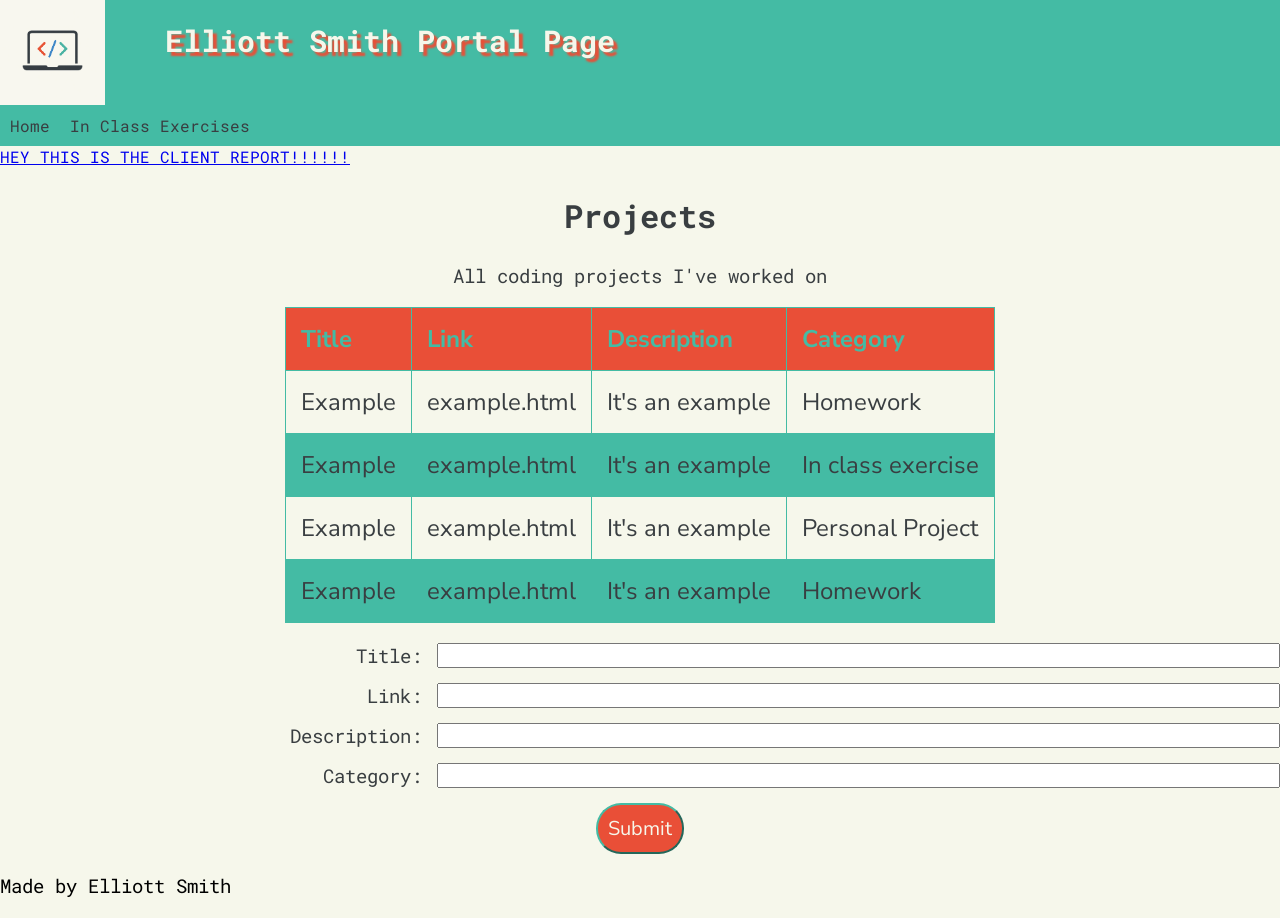
<file: index.html>
<!DOCTYPE html>
<html lang="en">
<head>
    <meta charset="UTF-8">
    <meta name="viewport" content="width=device-width, initial-scale=1.0">
    <link rel="stylesheet" href="style.css"/>
    <title>Portal Page</title>
</head>
<body>
    <header>
        <img src="images/portalpaglogo.png">
        <h1>Elliott Smith Portal Page</h1>
        <nav class="navbar">
            <a href="index.html">Home</a>
            <a href="ice.html" id="ice">In Class Exercises</a>
        </nav>
    </header>
    <main>

        <a href="client_report.html">HEY THIS IS THE CLIENT REPORT!!!!!!</a>


    <div>
        <h2>Projects</h2>
        <p>All coding projects I've worked on</p>
        <table>
            <tr>
                <th>Title</th>
                <th>Link</th>
                <th>Description</th>
                <th>Category</th>
            </tr>

            <tr>
                <td>Example</td>
                <td>example.html</td>
                <td>It's an example</td>
                <td>Homework</td>
            </tr>

            <tr>
                <td>Example</td>
                <td>example.html</td>
                <td>It's an example</td>
                <td>In class exercise</td>
            </tr>

            <tr>
                <td>Example</td>
                <td>example.html</td>
                <td>It's an example</td>
                <td>Personal Project</td>
            </tr>

            <tr>
                <td>Example</td>
                <td>example.html</td>
                <td>It's an example</td>
                <td>Homework</td>
            </tr>
        </table>

        <form id="iceform">
          <label for="title">Title:</label>
          <input type="text" id="title" name="title" required>
          
          <label for="link">Link:</label>
          <input type="text" id="link" name="link" required>
          
          <label for="description">Description:</label>
          <input type="text" id="description" name="description" required>

          <label for="category">Category:</label>
          <input type="text" id="category" name="category" required>
          
          <button>Submit</button>
        </form>
    </div>
    </main>


    <footer>
        <p>Made by Elliott Smith</p>
    </footer>
</body>
</html>
</file>
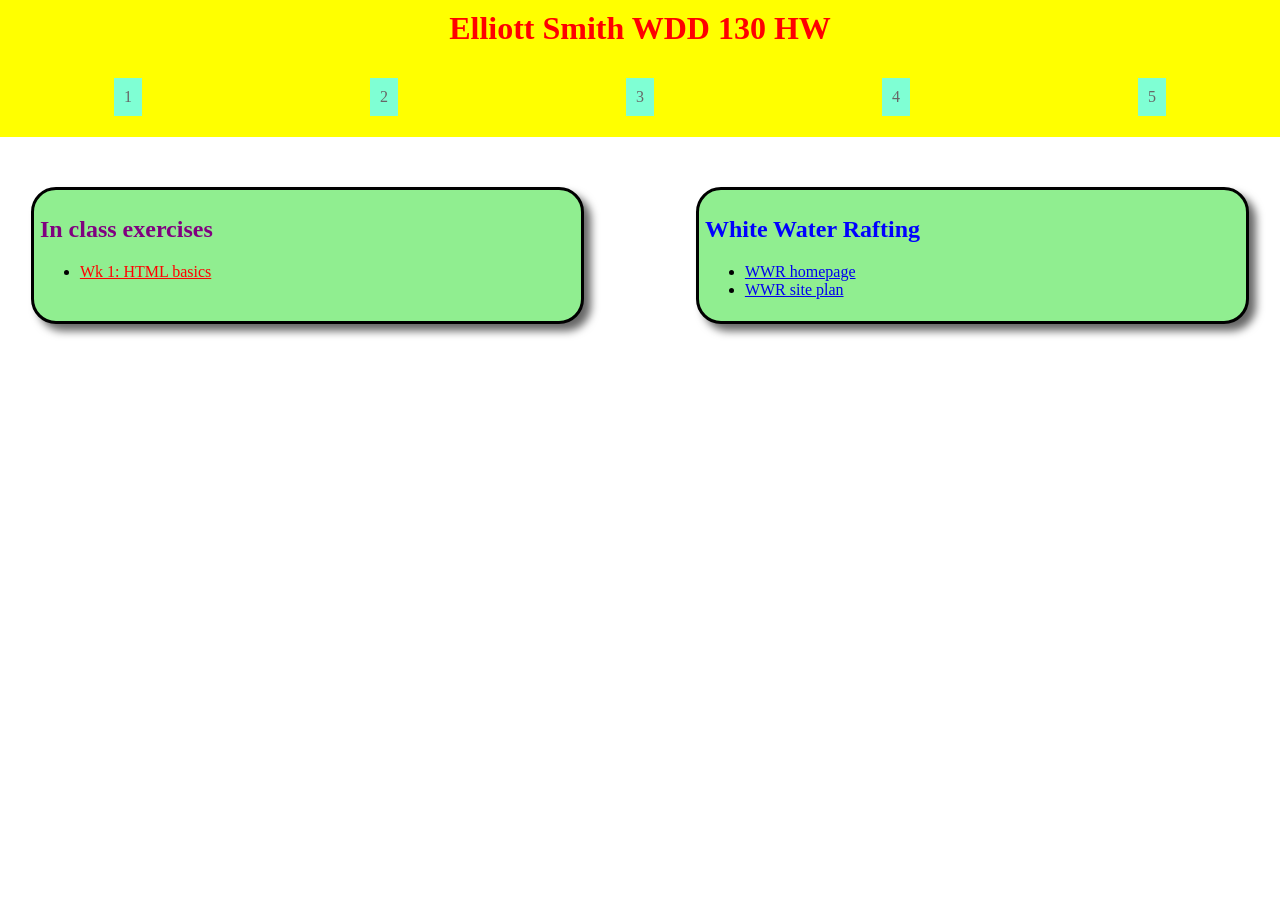
<file: extras/index.html>
<!DOCTYPE html>
<html lang="en">
<head>
    <meta charset="UTF-8">
    <meta name="viewport" content="width=device-width, initial-scale=1.0">
    <title>WDD 130 HW</title>
    <style>
        h1 {
            text-align: center;
            background-color: yellow;
            margin-top: 0;
            padding: 10px;
        }

        h2 {
            color: blue;
            /*margin:0px 0px 0px 100px;*/
        }

        #ice-heading {
            color: purple;
        }


        .red-text {
            color: red;
        }

        body{
            margin:0;
            display: grid;
            grid-template-columns: 1fr 1fr;
            grid-template-rows: 1fr 1fr;
            gap: 50px;
            
        }

        .card{
            background-color: lightgreen;
            margin: 0 5%; 
            padding: 1%;
            border-style: solid;
            border-radius: 25px;
            box-shadow: 7px 7px 8px #676767;
            justify-items: center;
        }

        header {
            grid-column-start: 1;
            grid-column-end: 3;
            background-color: yellow;
        }

        nav {
            display: flex;
            justify-content: space-around;
        }

        nav a {
            color: #676767;
            text-decoration: none;
            padding: 10px;
            background-color: aquamarine;
        }

        nav a:hover {
            color: white;
            background-color: blue;
        }

    </style>
</head>
<body>
    <header>
        <h1 class="red-text">Elliott Smith WDD 130 HW</h1>
        <nav>
            <a href="#">1</a>
            <a href="#">2</a>
            <a href="#">3</a>
            <a href="#">4</a>
            <a href="#">5</a>
        </nav>
    </header>
    <div class="card">
        <h2 id="ice-heading">In class exercises</h2>
        <ul>
            <li>
                <a class="red-text" href="ice/babies-1st-html.html">Wk 1: HTML basics</a>
            </li>
        </ul>
    </div>
    <div class="card">
        <h2>White Water Rafting</h2>
        <ul>
            <li>
                <a href="wrr/index.html">WWR homepage</a>
            </li>
            <li>
                <a href="wrr/rafting-site-plan.html">WWR site plan</a>
            </li>
        </ul>
    </div>
</body>
</html>
</file>
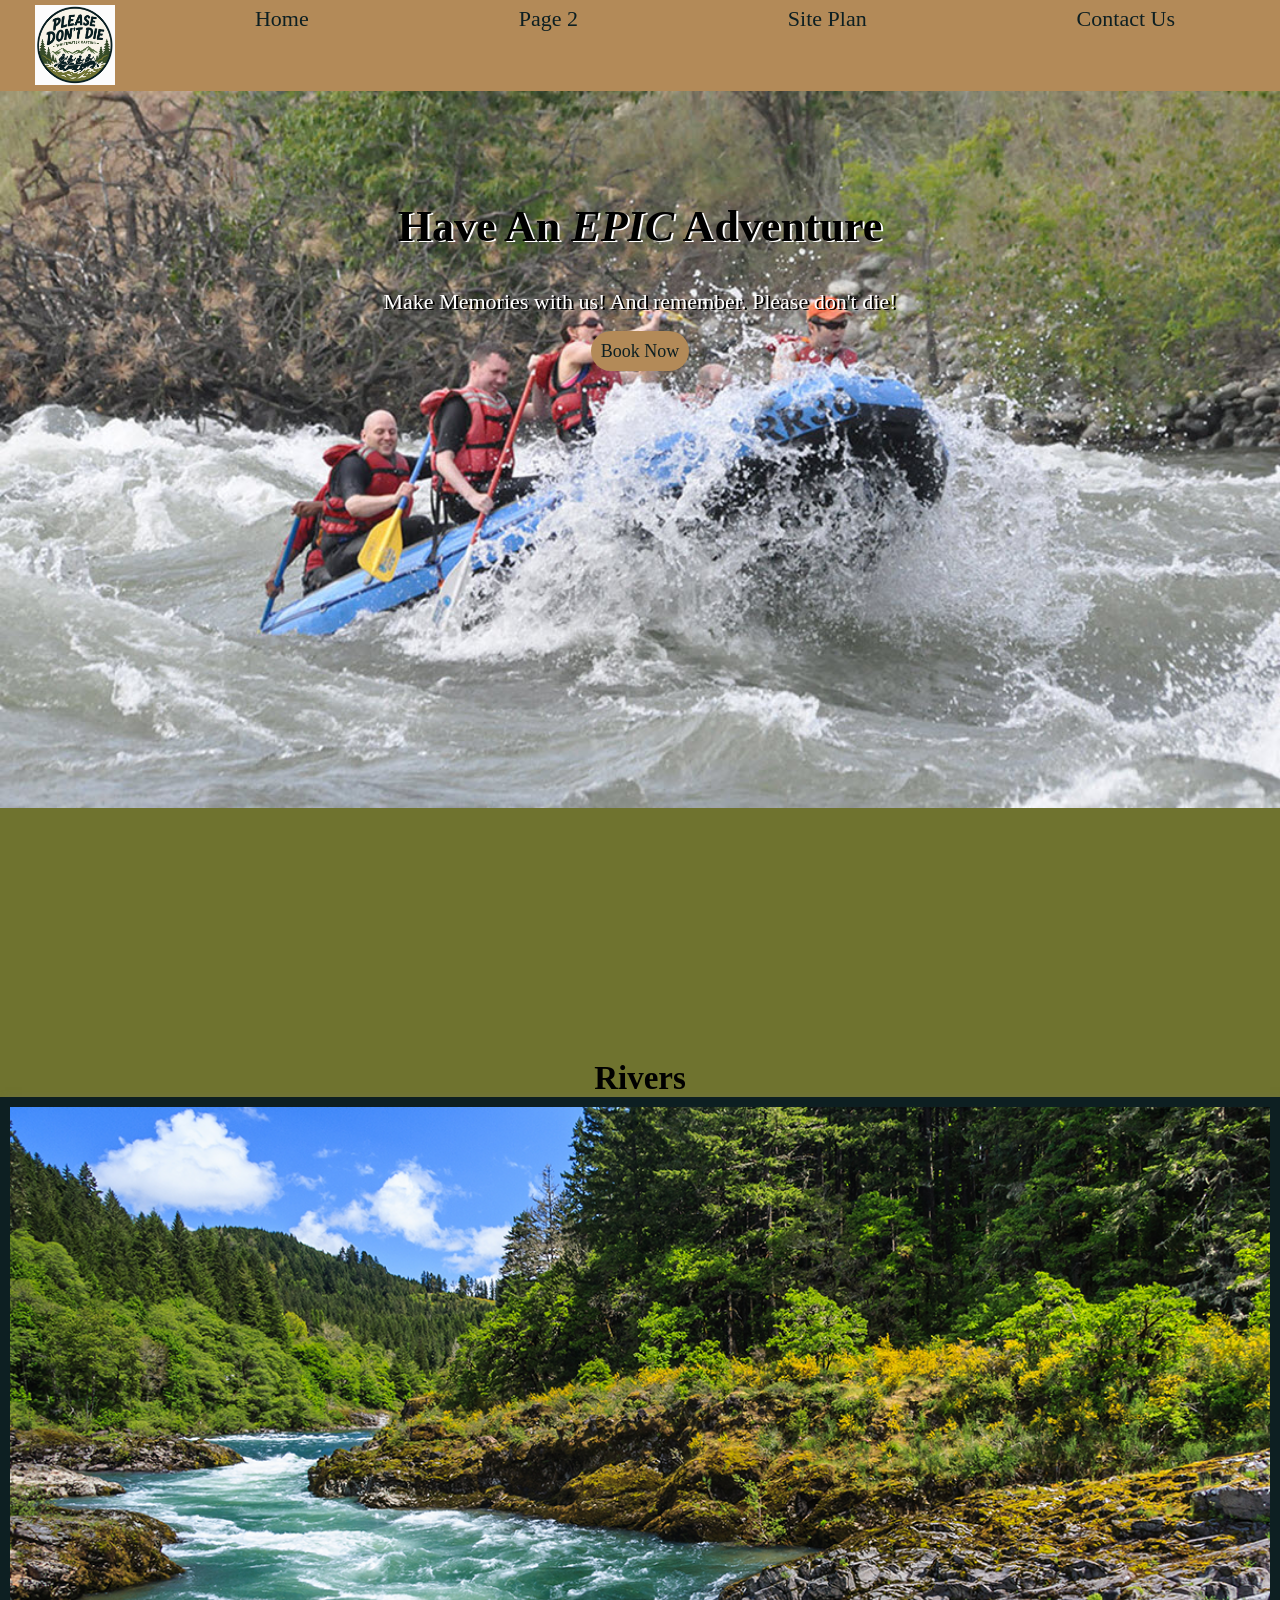
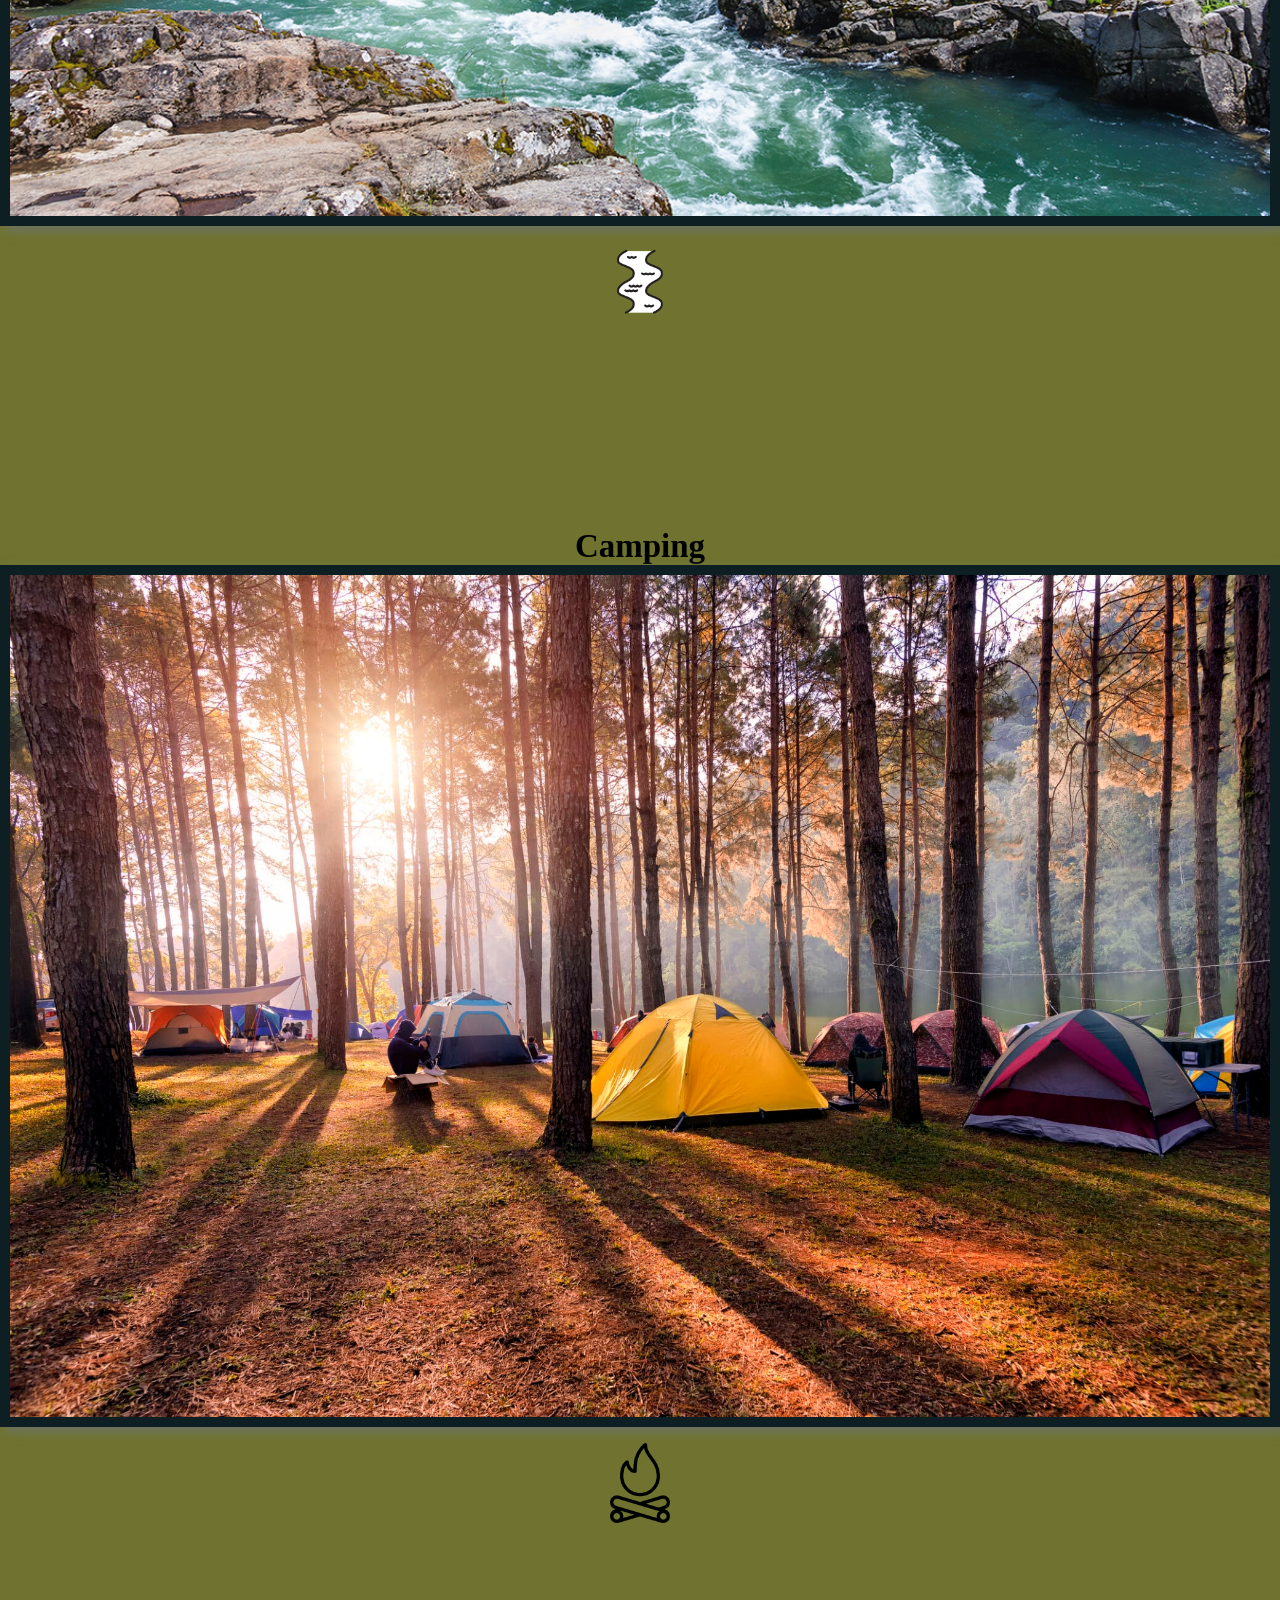
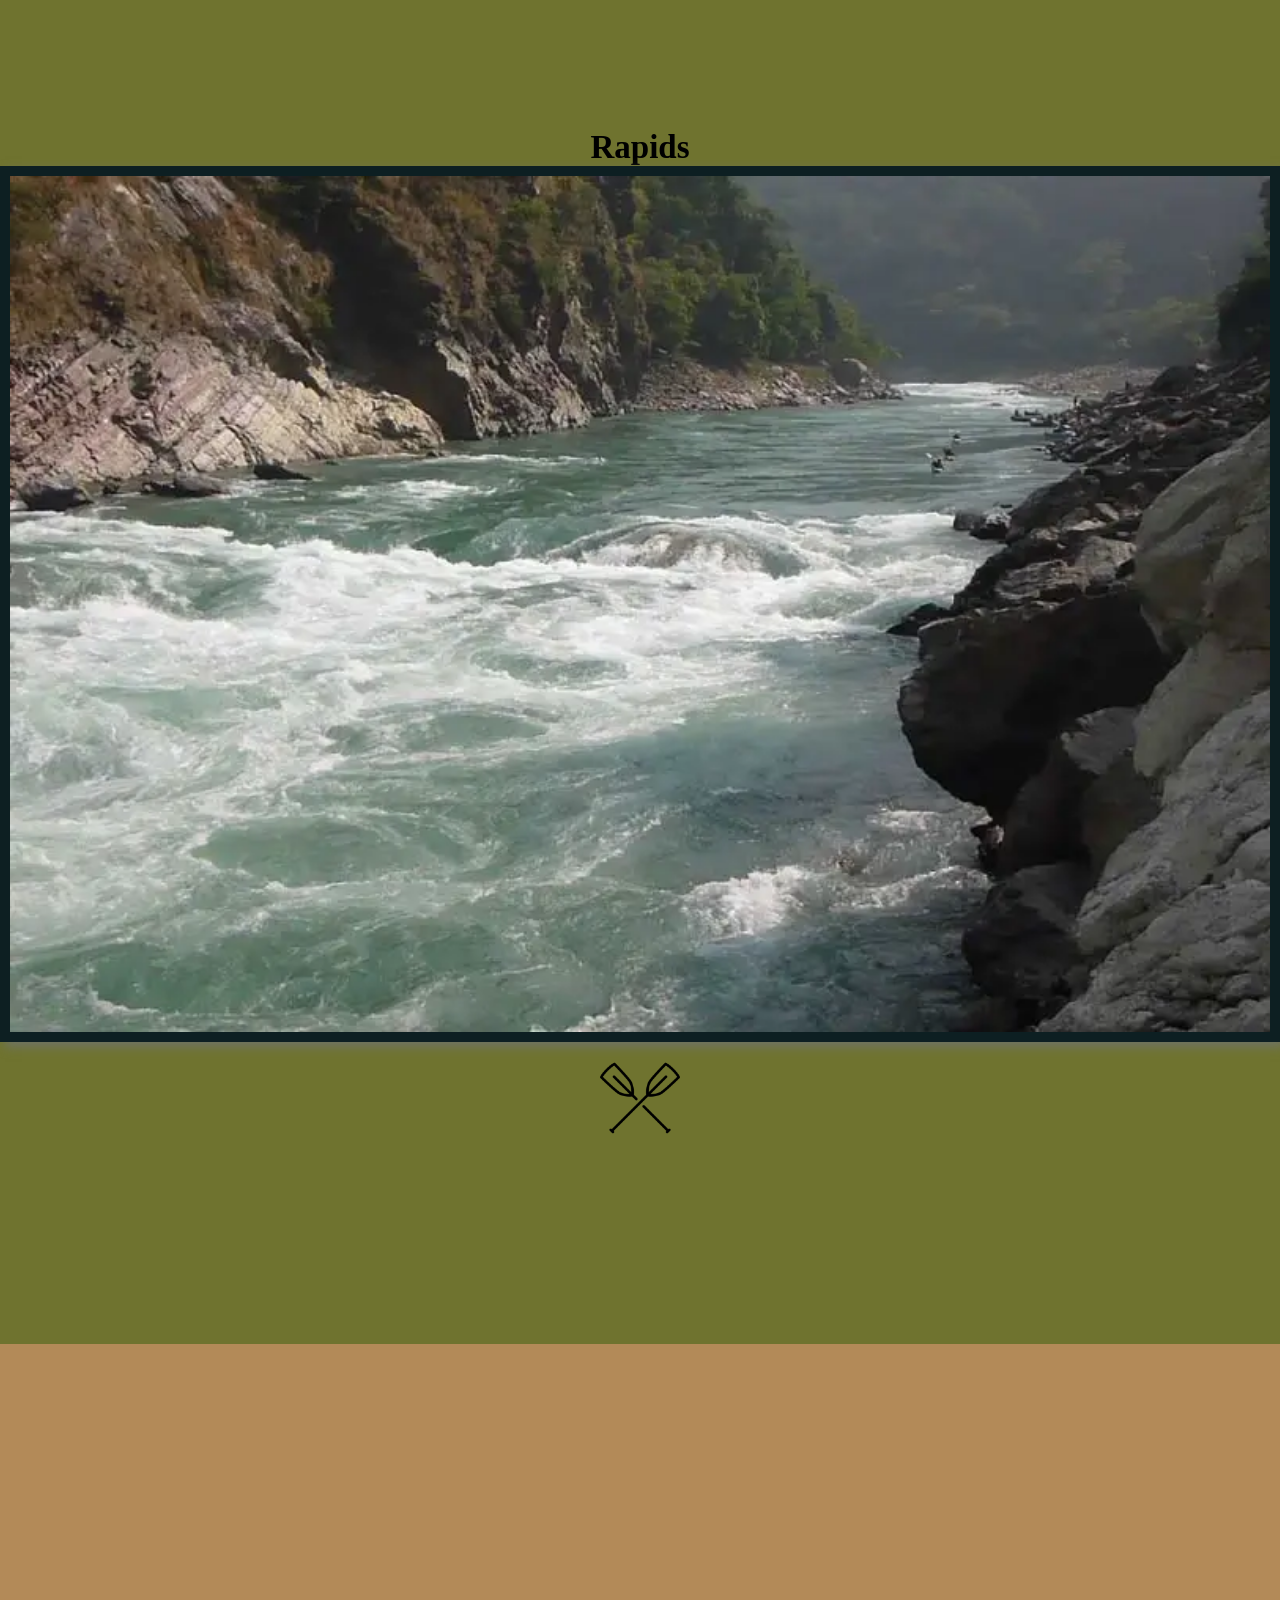
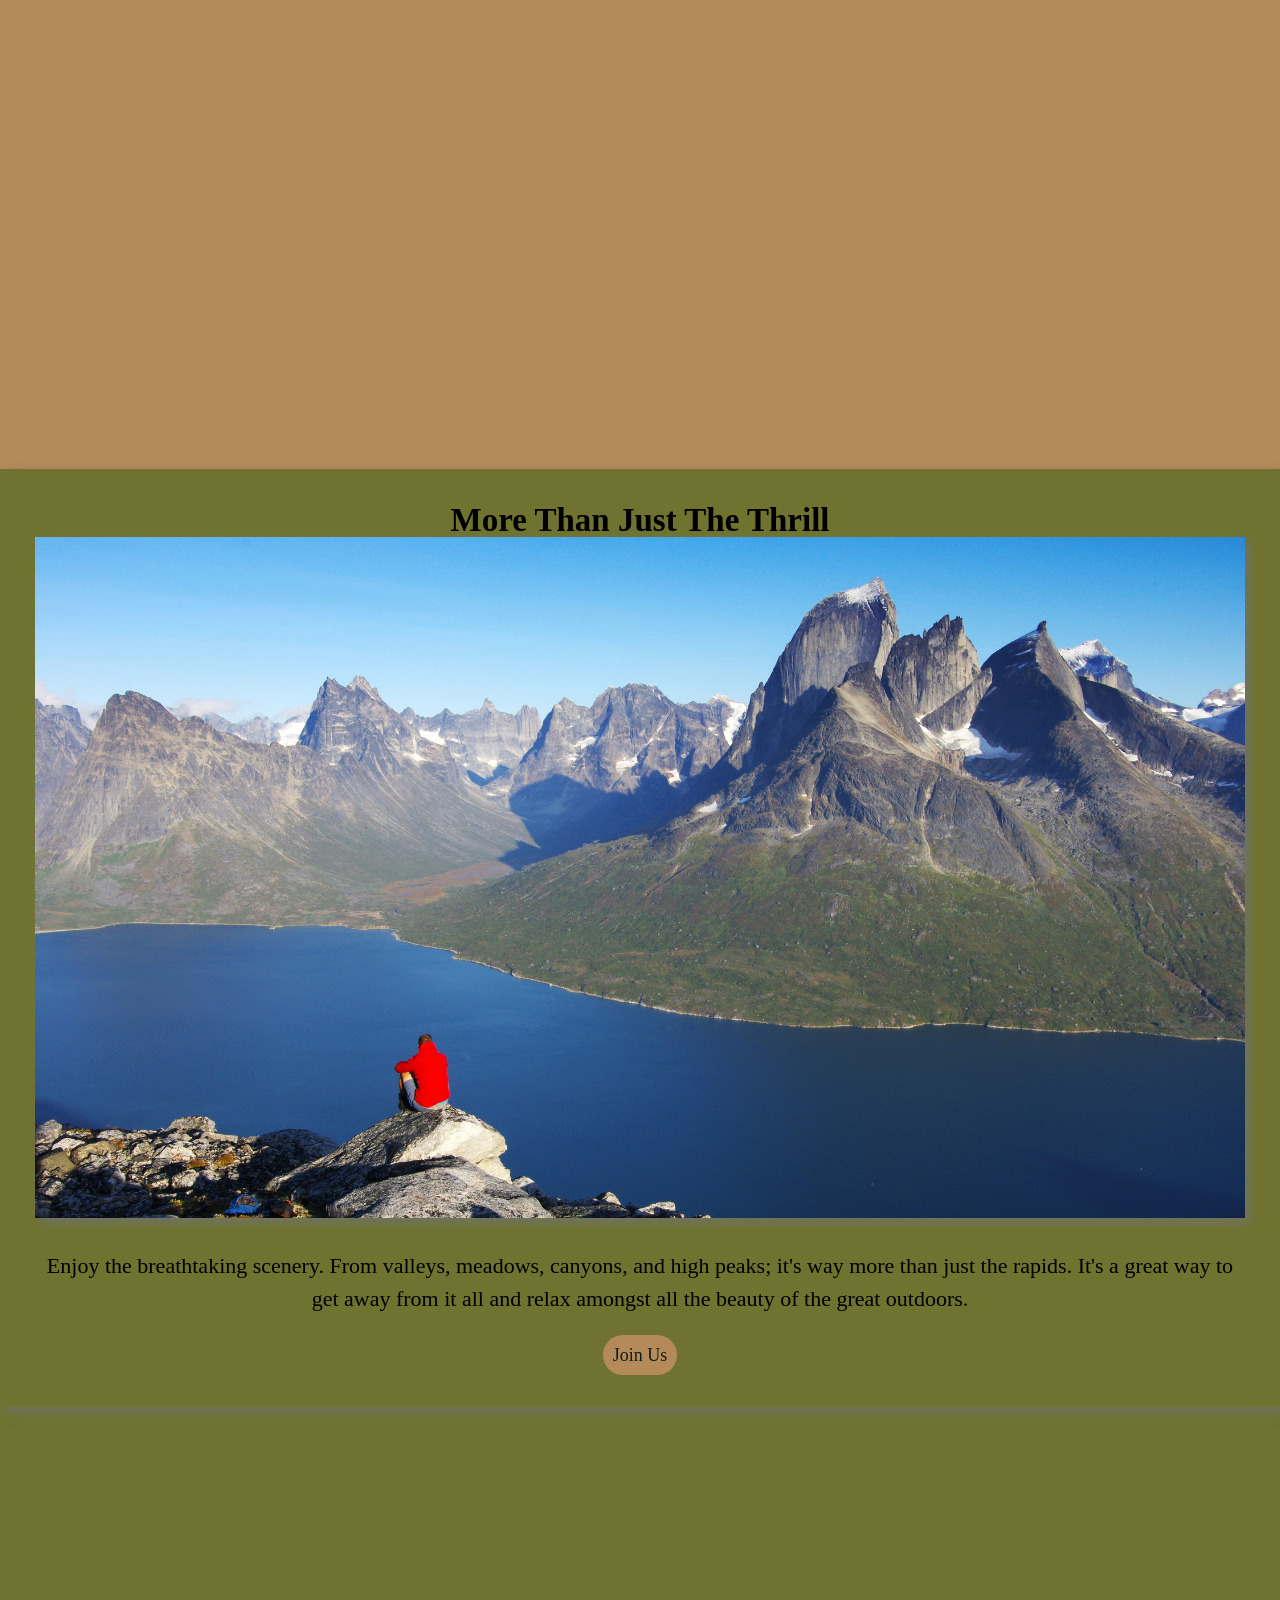
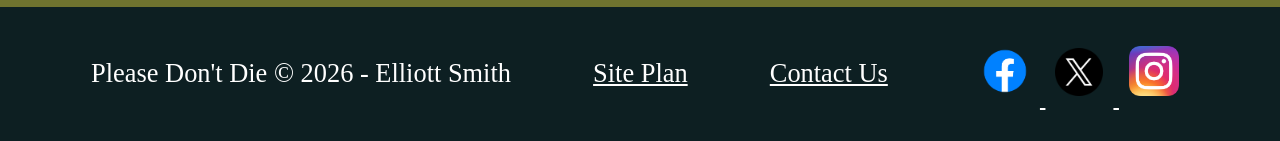
<file: wrr/index.html>
<!DOCTYPE html>
<html lang="en">
<head>
    <meta charset="UTF-8">
    <meta name="viewport" content="width=device-width, initial-scale=1.0">
    <title>PDD Rafting | Home</title>
    <link rel="stylesheet" href="styles/style.css">
</head>
<body>
    <div id="content">
        <header>
            <a id="logo_link" href="index.html">
                <img class="logo" src="images/logo.png" alt="Don't Die logo" width="80" height="80">
            </a>
            <nav class="navbar">
                <a href="index.html">Home</a>
                <a href="#">Page 2</a>
                <a href="rafting-site-plan.html">Site Plan</a>
                <a href="contactus.html">Contact Us</a>
            </nav>
        </header>
        <div id="hero">
            <div id="hero-box">
                <img id="hero-img" src="images/hero.png" alt="People enjoying white water rafting">
            </div>
            <section id="hero-msg">
                <h1 class="home-title">Have An <em>EPIC</em> Adventure</h1>
                <p>Make Memories with us! And remember. Please don't die! </p>
                <div class='button-box'>
                    <a id="book" href="contactus.html">Book Now</a>
                </div>
            </section>
        </div>
        <br>
        <br>
        <main class="home-grid">
            <section class="rivers-card">
                <h2>Rivers</h2>
                <img class="card-img" src="images/rivers.jpg" alt="river in forest">
                <img class="icon" src="images/river_icon.png" alt="river icon">
            </section>
            <section class="camping-card">
                <h2>Camping</h2>
                <img class="card-img" src="images/camping.jpg" alt="tent in mountains">
                <img class="icon" src="images/fire_icon.png" alt="fire icon">
            </section>
            <section class="rapids-card">
                <h2>Rapids</h2>
                <img class="card-img" src="images/rapids.jpg" alt="rafting boat">
                <img class="icon" src="images/oars.png" alt="oars icon">
            </section>
            <div id="background"></div>
            <section class="msg">
                <h2>More Than Just The Thrill</h2>
                <img class="mountains" src="images/mountains.jpg" alt="Mountains looking over a lake">
                <p>Enjoy the breathtaking scenery. From valleys, meadows, canyons, and high peaks; it's way more than just the rapids. It's a great way to get away from it all and relax amongst all the beauty of the great outdoors. </p>
                <a id="join" href="rivers.html">Join Us</a>
            </section>
        </main>
        <footer>
            <p>Please Don't Die &copy; 2026 - Elliott Smith</p>
            <p><a href="site-plan-rafting.html">Site Plan</a></p>
            <p><a href="contactus.html">Contact Us</a></p>
            <div class="social">
                <a href="https://facebook.com" target="_blank">
                    <img src="images/facebook.png" alt="fb icon"  width="70" height="70">
                </a>
                <a href="https://twitter.com" target="_blank" >
                    <img src="images/twitter.png" alt="twitter icon" width="48" height="48" style="margin: 10px">
                </a>
                <a href="https://instagram.com" target="_blank">
                    <img src="images/instagram.png" alt="instagram icon" width="50" height="50" style="margin: 10px">
                </a>
            </div>
        </footer>
    </div>
</body>
</html>
</file>
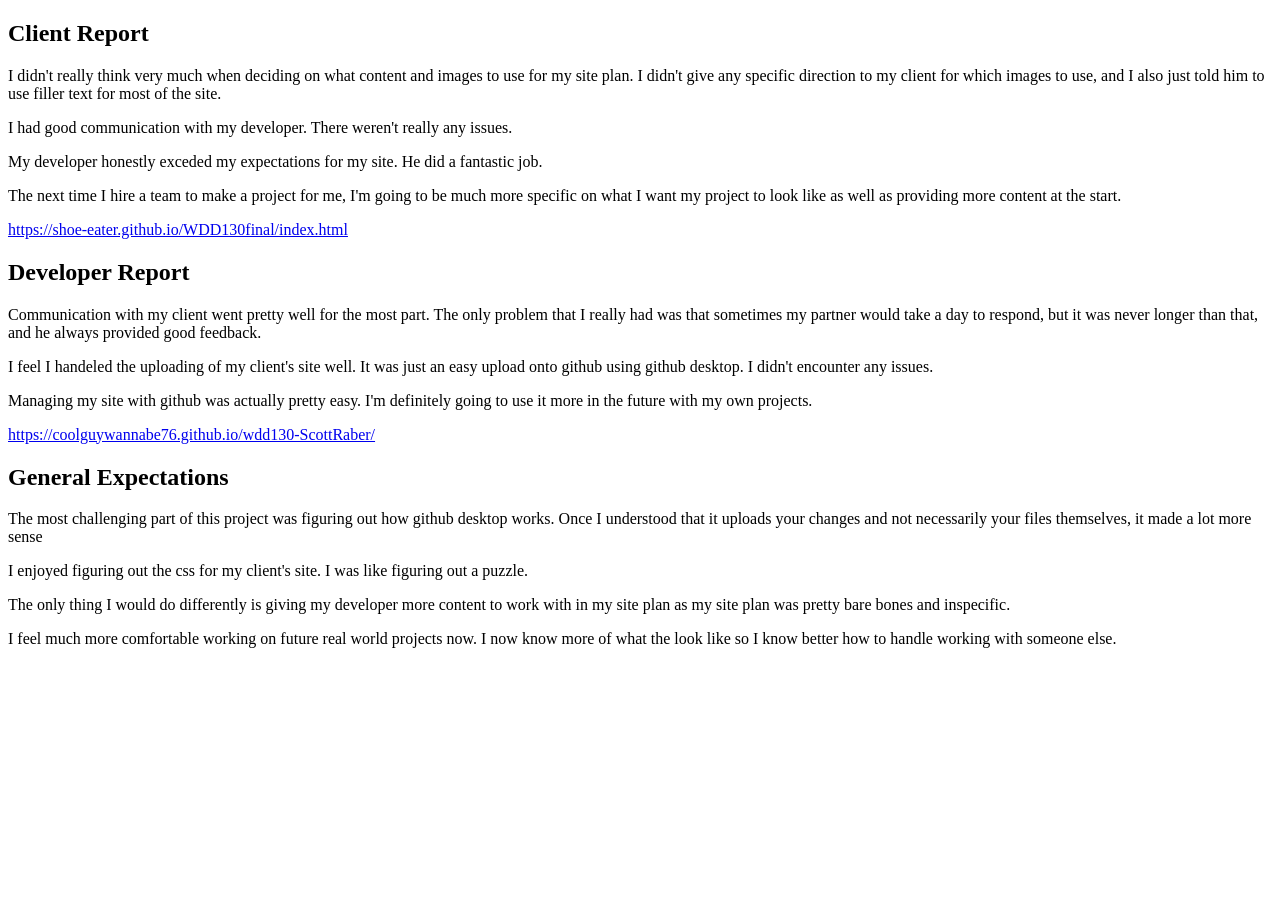
<file: client_report.html>
<!DOCTYPE html>
<html lang="en">
<head>
    <meta charset="UTF-8">
    <meta name="viewport" content="width=device-width, initial-scale=1.0">
    <title>Client Report - Elliott Smith</title>
</head>
<body>
    <h2>Client Report</h2>
    <p>I didn't really think very much when deciding on what content and
        images to use for my site plan. I didn't give any specific
        direction to my client for which images to use, and I also 
        just told him to use filler text for most of the site.</p>
    
    <p>I had good communication with my developer. There weren't really any
        issues.</p>

    <p>My developer honestly exceded my expectations for my site. 
        He did a fantastic job.</p>

    <p>The next time I hire a team to make a project for me, I'm going to be
        much more specific on what I want my project to look like as well as 
        providing more content at the start.</p>

    <a href="https://shoe-eater.github.io/WDD130final/index.html">
        https://shoe-eater.github.io/WDD130final/index.html</a>


    <h2>Developer Report</h2>
    <p>Communication with my client went pretty well for the most part.
        The only problem that I really had was that sometimes my partner
         would take a day to respond, but it was never longer than that, 
         and he always provided good feedback.</p>

    <p>I feel I handeled the uploading of my client's site well. 
        It was just an easy upload onto github using github desktop. 
        I didn't encounter any issues.</p>

    <p>Managing my site with github was actually pretty easy. I'm definitely
        going to use it more in the future with my own projects.</p>

    <a href="https://coolguywannabe76.github.io/wdd130-ScottRaber/">
        https://coolguywannabe76.github.io/wdd130-ScottRaber/
    </a>

    <h2>General Expectations</h2>
    <p>The most challenging part of this project was figuring out how
        github desktop works. Once I understood that it uploads your changes
         and not necessarily your files themselves, it made a lot more sense
    </p>

    <p>I enjoyed figuring out the css for my client's site. I was like figuring out 
        a puzzle.</p>

    <p>The only thing I would do differently is giving my developer more content
         to work with in my site plan as my site plan was pretty bare bones
          and inspecific.</p>

    <p>I feel much more comfortable working on future real world projects now.
        I now know more of what the look like so I know better how to handle working
         with someone else.</p>

</body>
</html>
</file>
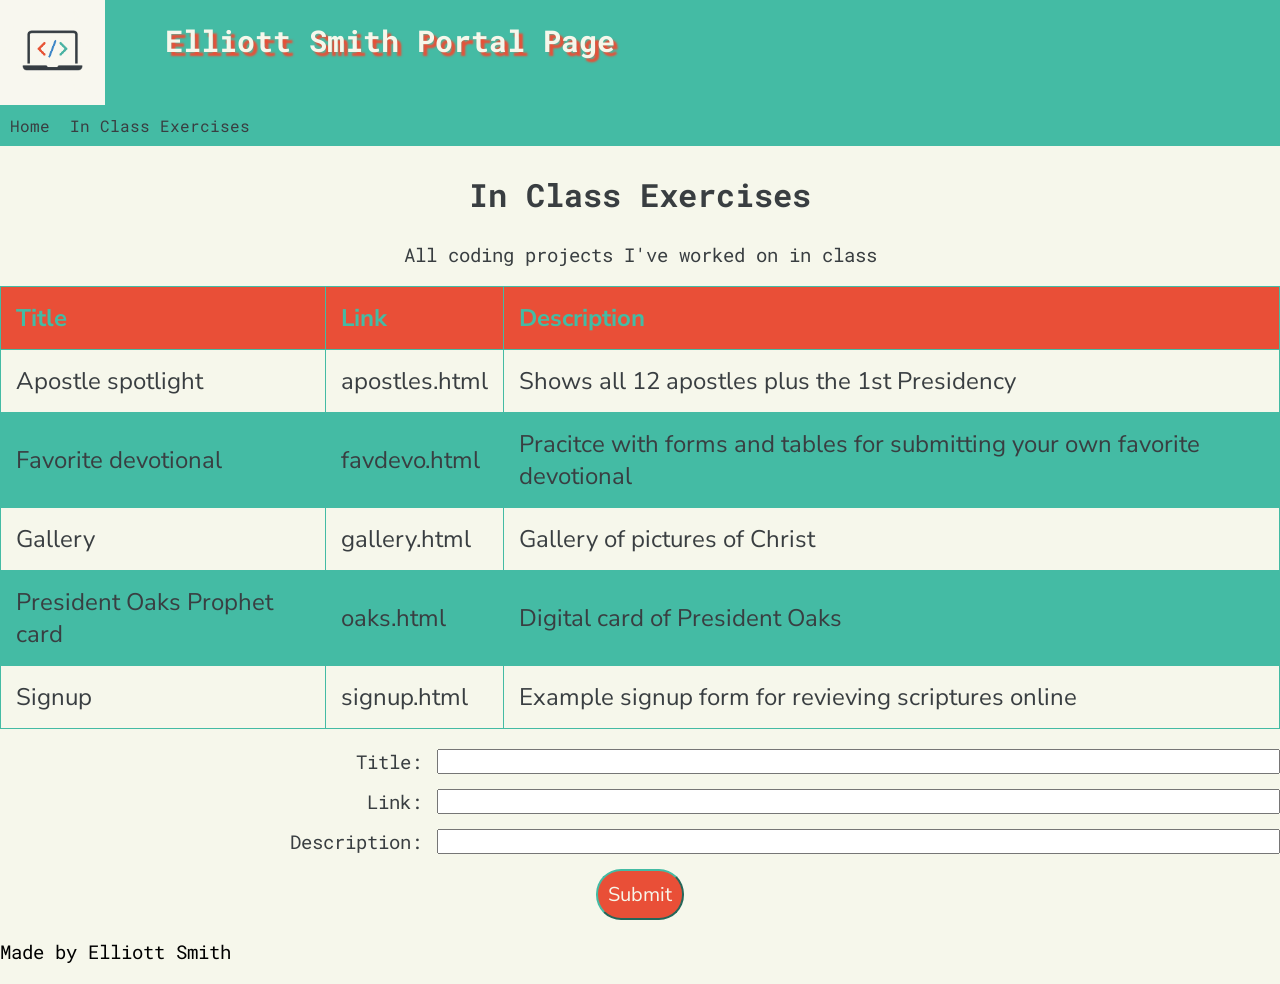
<file: ice.html>
<!DOCTYPE html>
<html lang="en">
<head>
    <meta charset="UTF-8">
    <meta name="viewport" content="width=device-width, initial-scale=1.0">
    <link rel="stylesheet" href="style.css"/>
    <title>Portal Page</title>
</head>
<body>
    <header>
        <img src="images/portalpaglogo.png">
        <h1>Elliott Smith Portal Page</h1>
        <nav class="navbar">
            <a href="index.html">Home</a>
            <a href="ice.html" id="ice">In Class Exercises</a>
        </nav>
    </header>
    <main>
    <div>
        <h2>In Class Exercises</h2>
        <p>All coding projects I've worked on in class</p>
        <table>
            <tr>
                <th>Title</th>
                <th>Link</th>
                <th>Description</th>
            </tr>

            <tr>
                <td>Apostle spotlight</td>
                <td><a href="../ice/apostle_spotlight/apostles.html" target="_blank">apostles.html</a></td>
                <td>Shows all 12 apostles plus the 1st Presidency</td>
            </tr>

            <tr>
                <td>Favorite devotional</td>
                <td><a href="..\ice\favorite_devo\favdevo.html" target="_blank">favdevo.html</a></td>
                <td>Pracitce with forms and tables for submitting your own favorite devotional</td>
            </tr>

            <tr>
                <td>Gallery</td>
                <td><a href="../ice/gallery/gallery.html" target="_blank">gallery.html</a></td>
                <td>Gallery of pictures of Christ</td>
            </tr>

            <tr>
                <td>President Oaks Prophet card</td>
                <td><a href="../ice/prophet_cards/oaks.html" target="_blank">oaks.html</a></td>
                <td>Digital card of President Oaks</td>
            </tr>

            <tr>
                <td>Signup</td>
                <td><a href="../ice\signup\signup.html" target="_blank">signup.html</a></td>
                <td>Example signup form for revieving scriptures online</td>
            </tr>


        </table>

        <form id="iceform">
          <label for="title">Title:</label>
          <input type="text" id="title" name="title" required>
          
          <label for="link">Link:</label>
          <input type="text" id="link" name="link" required>
          
          <label for="description">Description:</label>
          <input type="text" id="description" name="description" required>
          
          <button>Submit</button>
        </form>
    </div>
    </main>


    <footer>
        <p>Made by Elliott Smith</p>
    </footer>
</body>
</html>
</file>
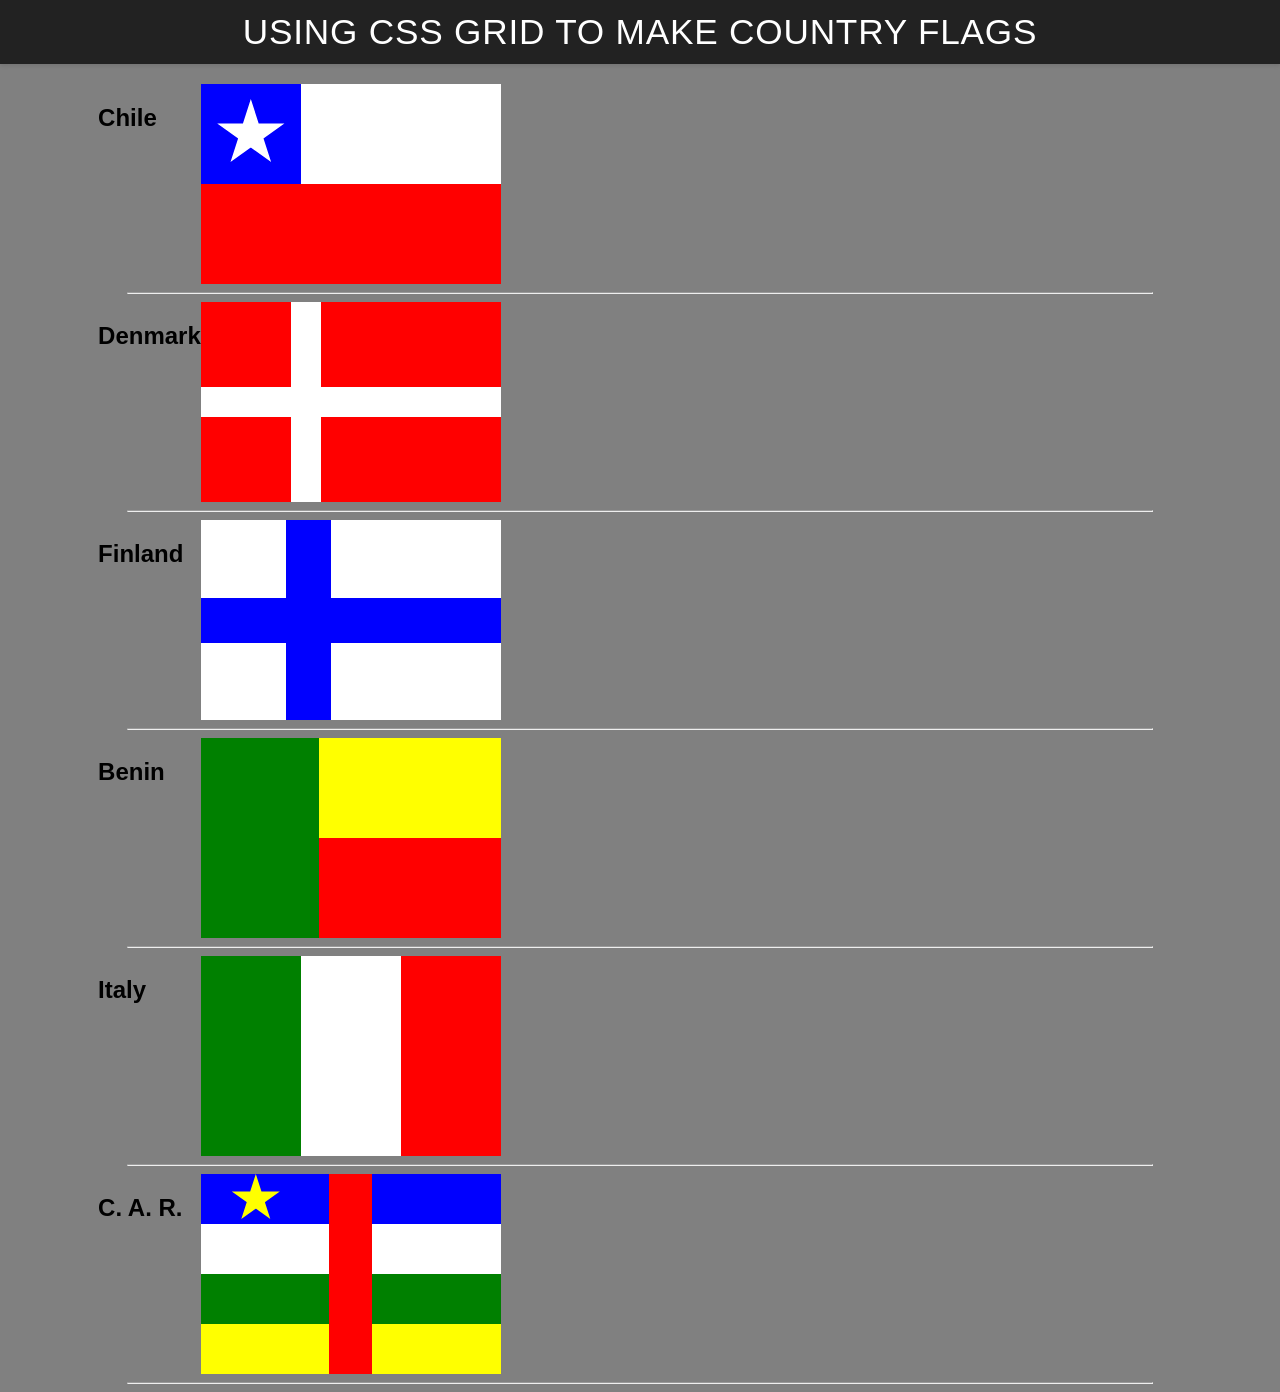
<file: grid_flags/flags.html>
<!DOCTYPE html>
<html lang="en">

<head>
    <meta charset="UTF-8">
    <meta name="viewport" content="width=device-width, initial-scale=1.0">
    <title>Flag</title>
    <style>
        body {
            margin: 0;
            font-family: 'Helvetica Neue', sans-serif;
            background-color: gray;
        }

        header {
            background-color: #222;
            color: #fff;
            padding: 0.75rem 1.5rem;
            display: flex;
            align-items: center;
            justify-content: center;
            font-size: 1.1rem;
            letter-spacing: 0.05rem;
            text-transform: uppercase;
            box-shadow: 0 2px 4px rgba(0, 0, 0, 0.1);
        }

        header h1 {
            margin: 0;
            font-weight: 400;
        }
        main {
            display: grid;
            grid-template-columns: .1fr .1fr 1fr .1fr;
            margin-top: 20px;
        }
        hr {
            width: 80%;
            grid-column: 1 / 5;
        }
        h2 {
            grid-column: 2/3;
        }

        #blue {
            background: blue;
            grid-column: 1 / 2;
            display: grid;
            align-items: center;
            justify-items: center;
        }

        #white {
            background: white;
            grid-column: 2 / 4;
        }

        #red {
            background: red;
            grid-column: 1 / 4;
        }

        #chile {
            display: grid;
            grid-template-columns: 1fr 1fr 1fr;
            grid-template-rows: 1fr 1fr;
            height: 200px;
            width: 300px;
        }

        .star {
            width: 70px;
            aspect-ratio: 1;
            background: white;
            clip-path: polygon(50% 0, 79% 90%, 2% 35%, 98% 35%, 21% 90%);
        }

        #denmark {
            display: grid;
            grid-template-columns: 1fr 2fr;
            grid-template-rows: 1fr 1fr;
            gap: 30px;
            height: 200px;
            width: 300px;
            background-color: #fff;

        }

        #dred1 {
            grid-column: 1 / 2;
            background-color: red;
        }

        #dred2 {
            grid-column: 2;
            background-color: red;
        }

        #dred3 {
            grid-row: 2;
            grid-column: 1 / 2;
            background-color: red;
        }

        #dred4 {
            grid-row: 2;
            grid-column: 2;
            background-color: red;
        }


        #finland {
            display: grid;
            grid-template-columns: 1fr 2fr;
            grid-template-rows: 1fr 1fr;
            gap: 45px;
            height: 200px;
            width: 300px;
            background-color: blue;

        }

        #fwhite1 {
            grid-column: 1 / 2;
            background-color: white;
        }

        #fwhite2 {
            grid-column: 2;
            background-color: white;
        }

        #fwhite3 {
            grid-row: 2;
            grid-column: 1 / 2;
            background-color: white;
        }

        #fwhite4 {
            grid-row: 2;
            grid-column: 2;
            background-color: white;
        }


        #benin {
            display: grid;
            grid-template-columns: 1.3fr 2fr;
            grid-template-rows: 1fr 1fr;
            height: 200px;
            width: 300px;

        }

        #bgreen {
            grid-column: 1 / 2;
            grid-row: 1 / 3;
            background-color: green;
        }

        #byellow {
            grid-column: 2;
            background-color: yellow;
        }

        #bred {
            grid-row: 2;
            grid-column: 2;
            background-color: red;
        }


        #italy {
            display: grid;
            grid-template-columns: 1fr 1fr 1fr;
            height: 200px;
            width: 300px;

        }

        #igreen {
            grid-column: 1;
            background-color: green;
        }

        #iwhite {
            grid-column: 2;
            background-color: white;
        }

        #ired {
            grid-column: 3;
            background-color: red;
        }


        #car {
            display: grid;
            grid-template-columns: 1fr 1fr 1fr 1fr 1fr 1fr 1fr;
            grid-template-rows: 1fr 1fr 1fr 1fr;
            height: 200px;
            width: 300px;

        }

        #cb {
            grid-column: 1/8;
            grid-row: 1;
            background-color: blue;
        }

        #cw {
            grid-column: 1/8;
            grid-row: 2;
            background-color: white;
        }

        #cg {
            grid-column: 1/8;
            grid-row: 3;
            background-color: green;
        }

        #cy {
            grid-column: 1/8;
            grid-row: 4;
            background-color: yellow;
        }

        #cr {
            grid-column: 1/8;
            grid-column: 4;
            grid-row: 1/5;
            background-color: red;
        }

        #cstar {
            background-color: yellow;
            grid-row: 1;
            width: 50px;
            margin-left: 30px;
        }


    </style>
</head>

<body>
    <header>
        <h1>Using CSS Grid to make Country Flags</h1>
    </header>
    <main>
        <h2>Chile</h2>
        <div id="chile">
            <div id="blue">
                <div class="star"></div>
            </div>
            <div id="white"></div>
            <div id="red"></div>
        </div>
        <hr>

        <h2>Denmark</h2>
        <div id="denmark">
            <div id="dred1"></div>
            <div id="dred2"></div>
            <div id="dred3"></div>
            <div id="dred4"></div>
        </div>
        <hr>

        <h2>Finland</h2>
        <div id="finland">
            <div id="fwhite1"></div>
            <div id="fwhite2"></div>
            <div id="fwhite3"></div>
            <div id="fwhite4"></div>
        </div>
        <hr>

        <h2>Benin</h2>
        <div id="benin">
            <div id="bgreen"></div>
            <div id="byellow"></div>
            <div id="bred"></div>
        </div>
        <hr>

        <h2>Italy</h2>
        <div id="italy">
            <div id="igreen"></div>
            <div id="iwhite"></div>
            <div id="ired"></div>
        </div>
        <hr>

        <h2>C. A. R.</h2>
        <div id="car">
            <div id="cb">
                <div id="cstar" class="star"></div>
            </div>
            <div id="cw"></div>
            <div id="cg"></div>
            <div id="cy"></div>
            <div id="cr"></div>
        </div>
        <hr>
    </main>
</body>

</html>
</file>
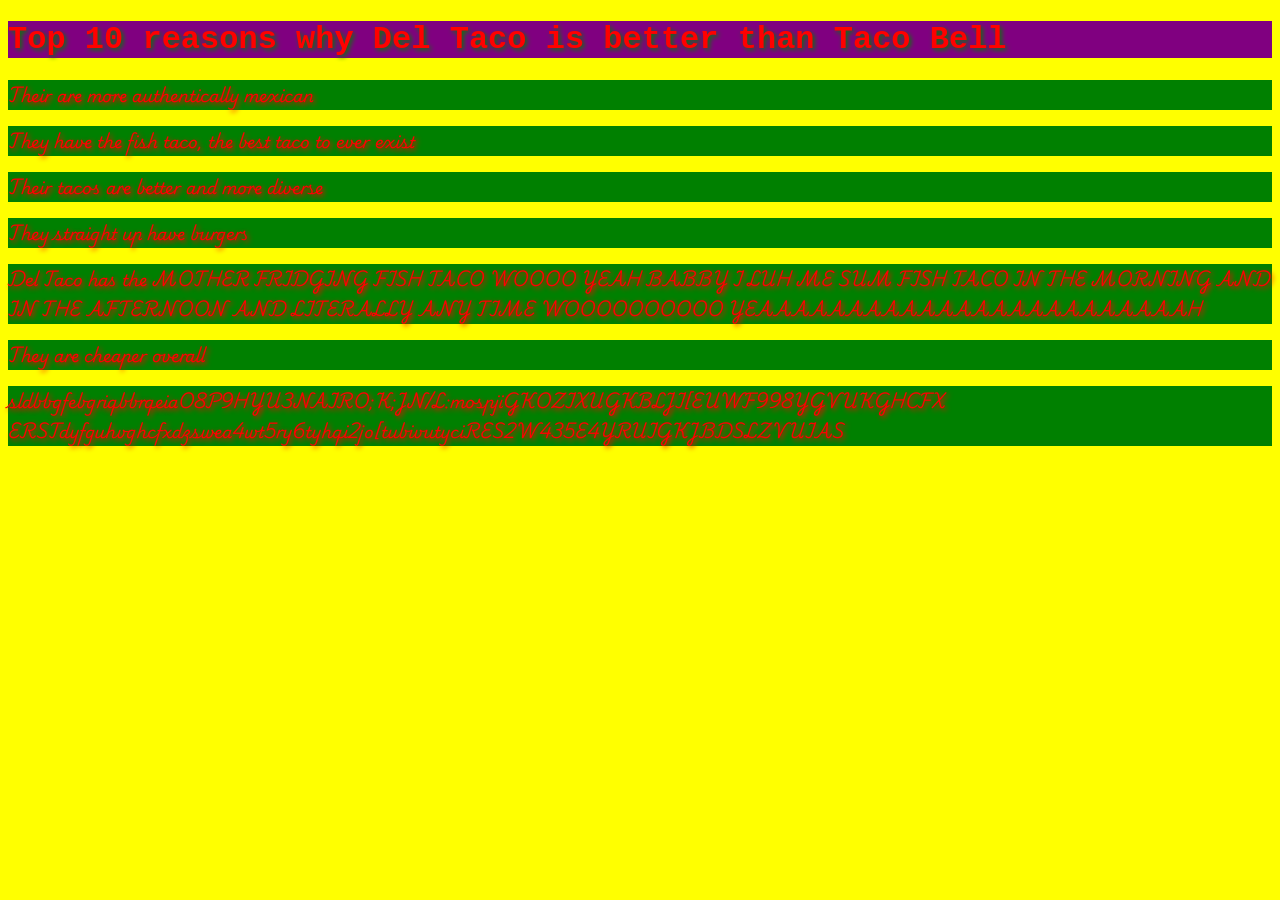
<file: ice/babies-1st-html.html>
<!DOCTYPE html>
<html>
    <head>
        <title>Who's got your Taco</title>
        <style>

            @import url('https://fonts.googleapis.com/css2?family=Playwrite+NO:wght@100..400&display=swap');

            p {
                color: red;
                background-color: green;
                text-shadow: 2px 2px 5px red;
                font-family: "Playwrite NO", cursive;
            }

            h1 {
                color:red;
                background-color: purple;
                font-family: 'Courier New', Courier, monospace;
                text-shadow: 2px 2px 5px green;

            }

        </style>
    </head>
    <body style="background-color:yellow;">
        <h1>Top 10 reasons why Del Taco is better than Taco Bell</h1>
        <p>Their are more authentically mexican</p>
        <p>They have the fish taco, the best taco to ever exist</p>
        <p>Their tacos are better and more diverse</p>
        <p>They straight up have burgers</p>
        <p>Del Taco has the MOTHER FRIDGING FISH TACO WOOOO YEAH BABBY I LUH ME SUM FISH TACO 
            IN THE MORNING AND IN THE AFTERNOON AND LITERALLY ANY TIME WOOOOOOOOOO YEAAAAAAAAAAAAAAAAAAAAAAAAH</p>
        <p>They are cheaper overall</p>
        <p>sldbbgfebgriqbbrqeiaO8P9HYU3NAIRO;K;JN/L:mospjiGKOZIXUGKBLJI[EUWF998YGVUKGHCFX
            ERSTdyfguhvghcfxdzswea4wt5ry6tyhqi2jo[tubivutyciRES2W435E4YRUIGKJBDSLZVUIAS</p>
        <p></p>
    </body>
</html>

<!-- ba ba booey -->
</file>
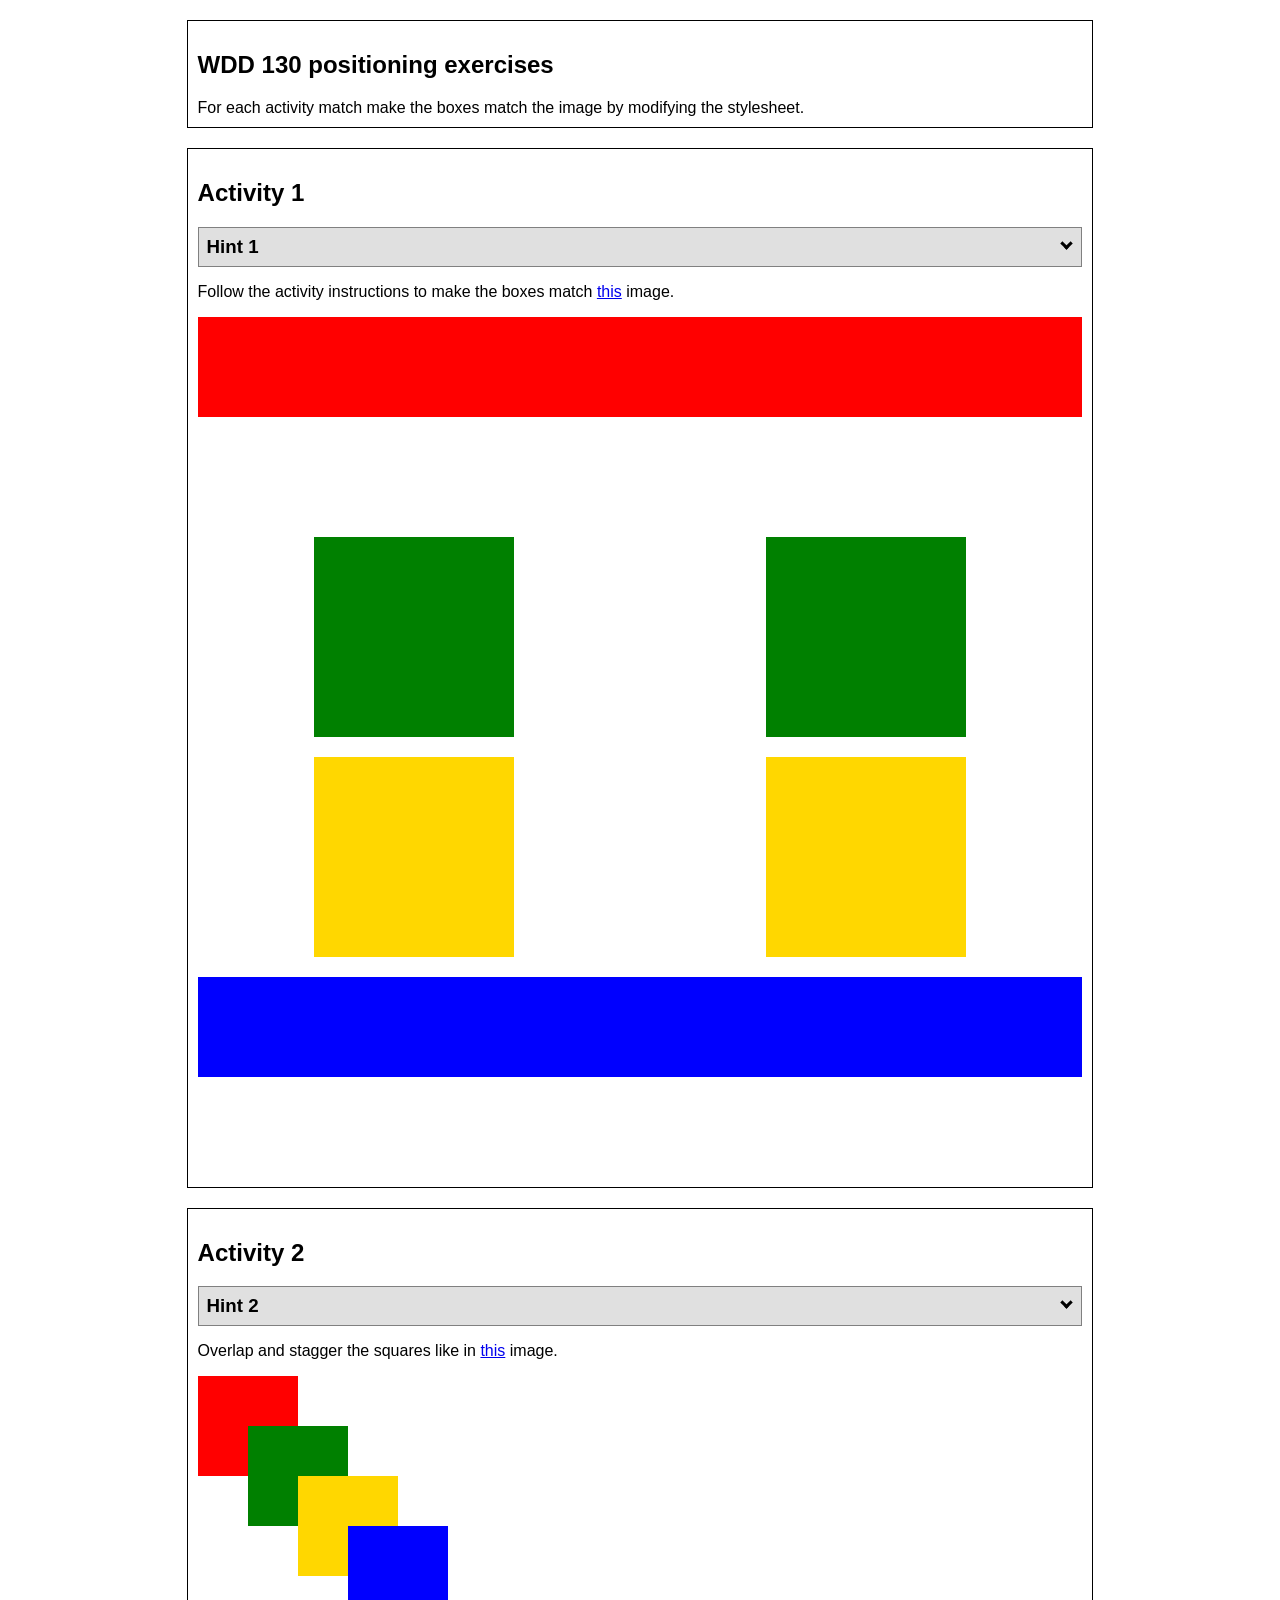
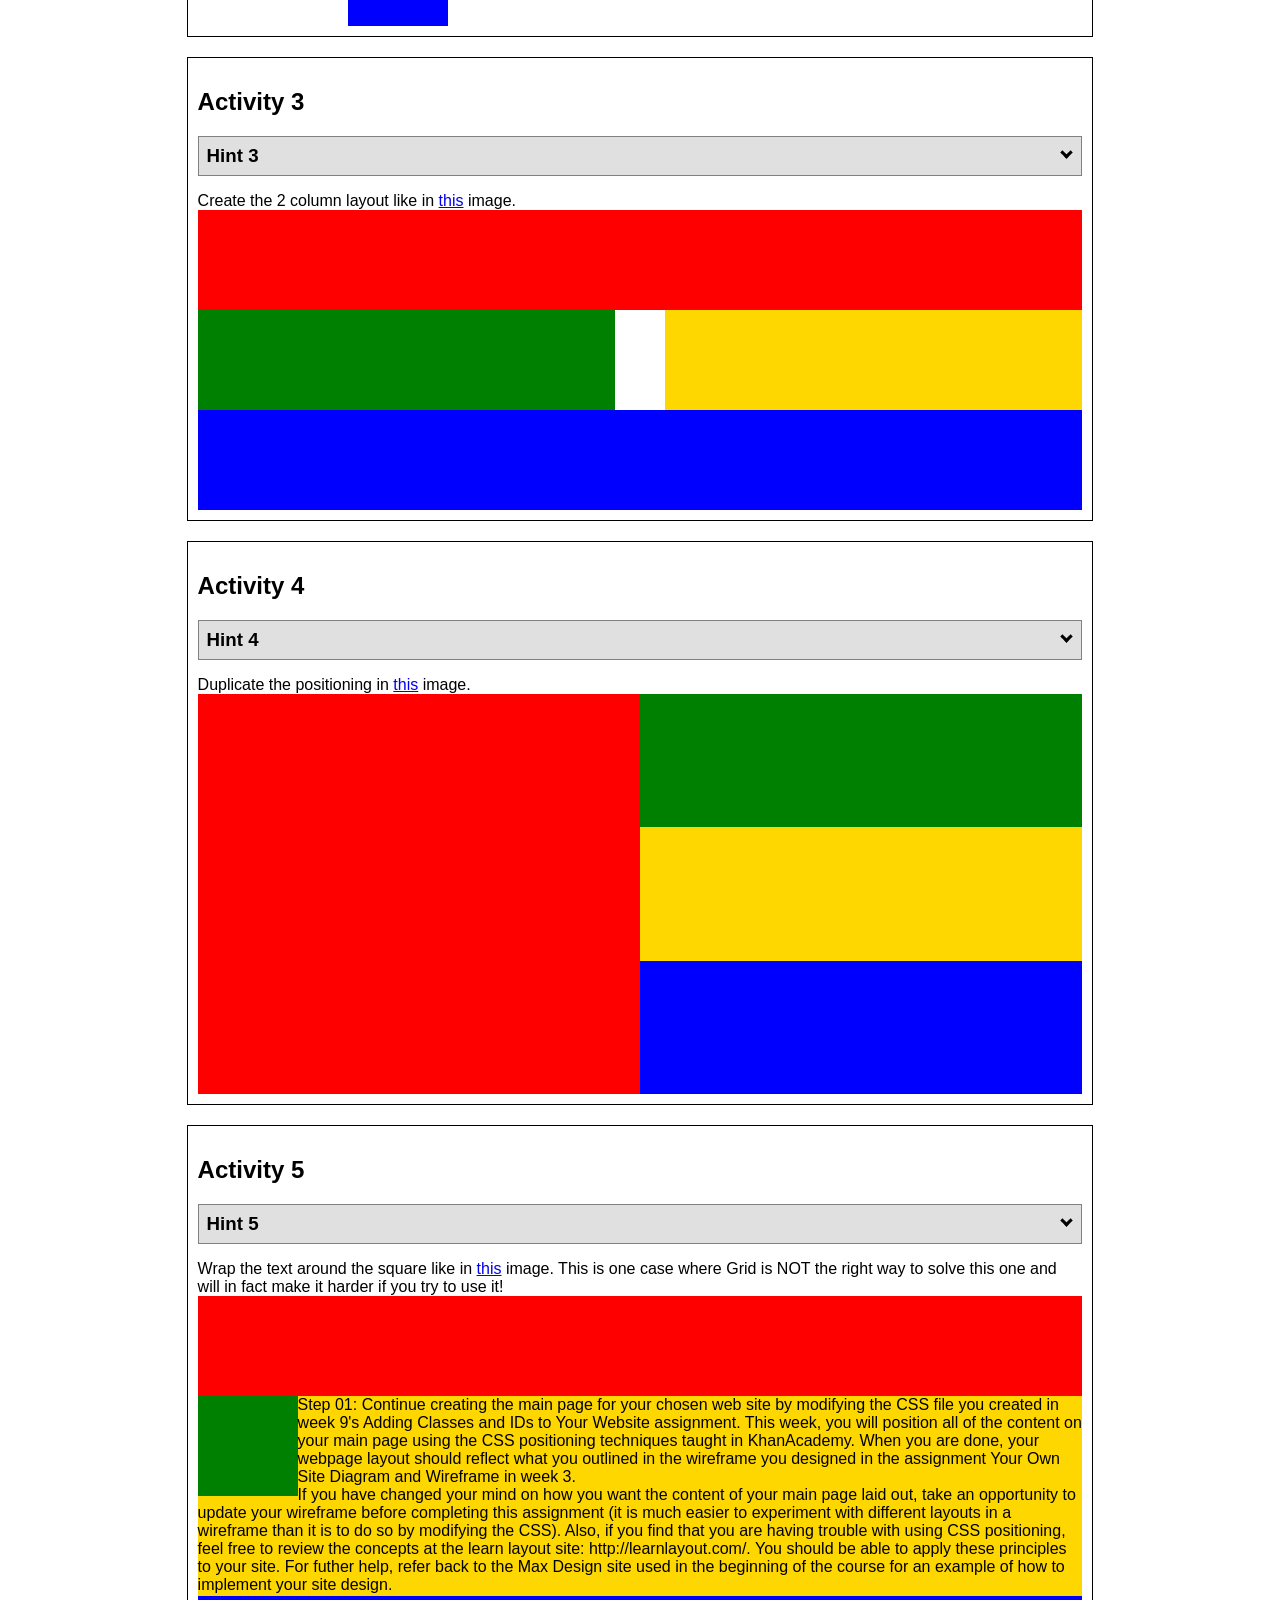
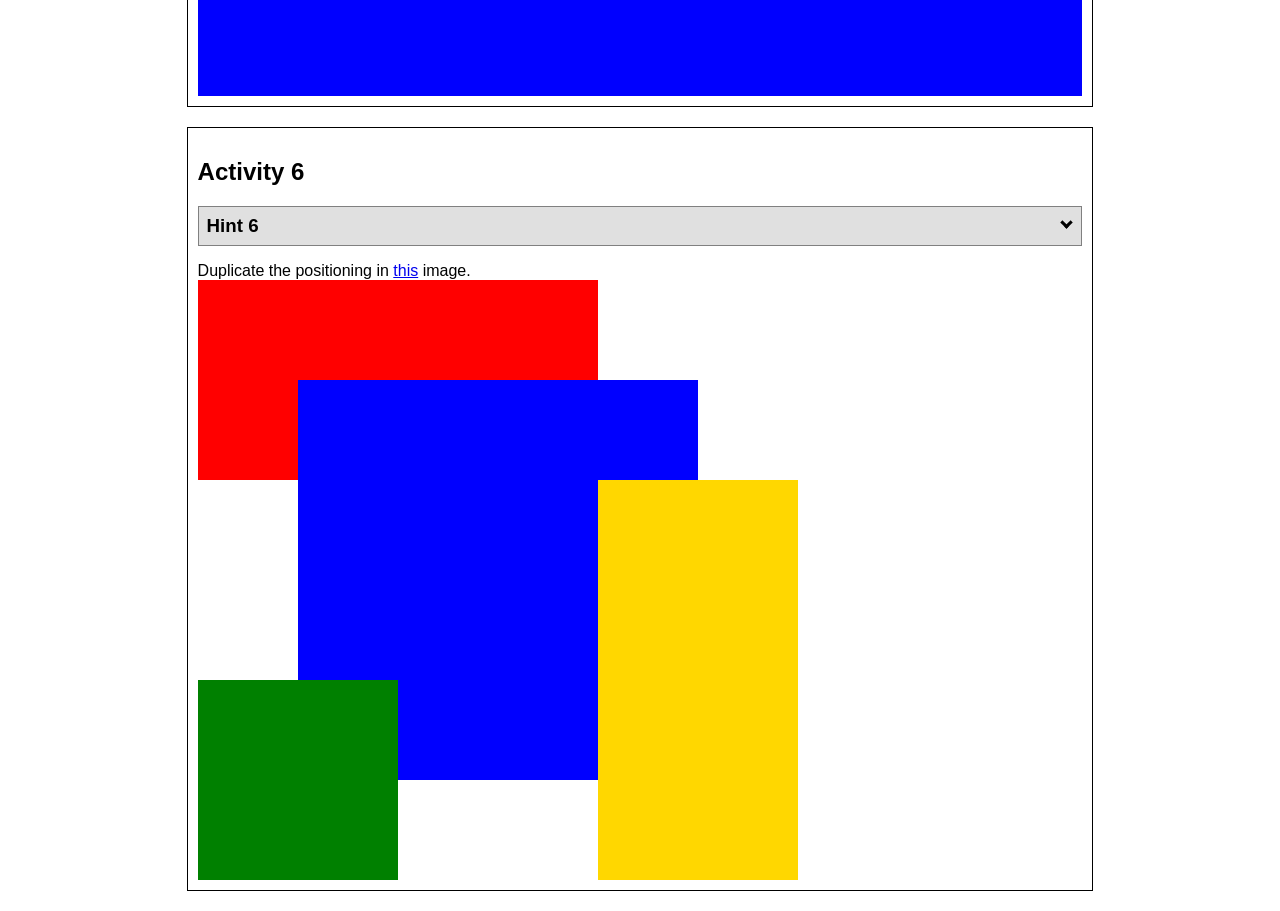
<file: positioning/positioning.html>
<!DOCTYPE html>
<html lang="en">
  <head>
    <!-- HTML - Name: positioning.html -->
    <title>Positioning Activity</title>
    <link rel="stylesheet" type="text/css" href="positionstyles.css" />
  </head>
  <body>
    <div class="activity">
      <h2>WDD 130 positioning exercises</h2>
      For each activity match make the boxes match the image by modifying the stylesheet.</div>
    <div class="activity">
      <h2>Activity 1</h2>
      <section class="hint"><input type="checkbox" ><i></i> <h3>Hint 1</h3><div><p>Use the activity instructions for the firt activity</a></p></div></section>
      <p>Follow the activity instructions to make the boxes match  <a href="images/example1.png" target="_blank">this</a> image.</p>
      <div class="content1" >
        <div class="red1" ></div>
        <div class="green1" ></div>
        <div class="green1" ></div>
        <div class="yellow1"></div>
        <div class="yellow1"></div>
        <div class="blue1"></div>
      </div>
    </div>
    <div class="activity">
      <h2>Activity 2</h2>
      <section class="hint"><input type="checkbox" > <h3>Hint 2</h3><i></i><div>
      <ul>
      <li>grid-template-columns: 50px 50px 50px 50px 50px </li></ul></div></section>
      <p>Overlap and stagger the squares like in <a href="images/example2.png" target="_blank">this</a> image.</p>
      <div class="content2" >
        <div class="red2" ></div>
        <div class="green2" ></div>
        <div class="yellow2"></div>
        <div class="blue2"></div>
      </div>
    </div>
    <div class="activity">
      <h2>Activity 3</h2>
      <section class="hint"><input type="checkbox" > <h3>Hint 3</h3><i></i><div><p>This one is going to be best solved with CSS Grid. Remember to make the boxes the right width first...then start moving them around. </p><h4>Properties used:</h4><ul><li>display:grid;</li><li>grid-template-columns:</li><li>grid-column-gap:</li>
        <li>grid-column:</li>  </ul></div></section>
      Create the 2 column layout like in <a href="images/example3.png" target="_blank">this</a>  image.
      <div class="content3" >
        <div class="red3" ></div>
        <div class="green3" ></div>
        <div class="yellow3"></div>
        <div class="blue3"></div>
      </div>
    </div>
    <div class="activity">
      <h2>Activity 4</h2>
      <section class="hint"><input type="checkbox" > <h3>Hint 4</h3><i></i><div><p>For the others we have been primarily concerned with width. For this one you will need to adjust height as well. </p><h4>Properties used:</h4><ul><li>display:grid;</li><li>grid-template-columns:</li><li>grid-row:</li></ul></div></section>
      Duplicate the positioning in <a href="images/example4.png" target="_blank">this</a> image. 
      <div class="content4" >
        <div class="red4" ></div>
        <div class="green4" ></div>
        <div class="yellow4"></div>
        <div class="blue4"></div>
      </div>
    </div>

    <div class="activity">
      <h2>Activity 5</h2>
      <section class="hint"><input type="checkbox" > <h3>Hint 5</h3><i></i><div><p>Grid is <strong>not</strong> the right way to do this.  In fact there is only one way to really do that...and that is with float. Remember that we float the thing we want the text to wrap around.  Also remember to start by making all the shapes the right size and shape.</p><h4>Properties used:</h4><ul><li>float: left;</li></ul></div></section>
      Wrap the text around the square like in <a href="images/example5.png" target="_blank">this</a> image. This is one case where Grid is NOT the right way to solve this one and will in fact make it harder if you try to use it!
      <div class="content5" >
        <div class="red5" ></div>
        <div class="green5" ></div>
        <div class="yellow5">Step 01: Continue creating the main page for your chosen web site by modifying the CSS file you created in week 9's Adding Classes and IDs to Your Website assignment. This week, you will position all of the content on your main page using the CSS positioning techniques taught in KhanAcademy. When you are done, your webpage layout should reflect what you outlined in the wireframe you designed in the assignment Your Own Site Diagram and Wireframe in week 3. <br />
          If you have changed your mind on how you want the content of your main page laid out, take an opportunity to update your wireframe before completing this assignment (it is much easier to experiment with different layouts in a wireframe than it is to do so by modifying the CSS). Also, if you find that you are having trouble with using CSS positioning, feel free to review the concepts at the learn layout site: http://learnlayout.com/. You should be able to apply these principles to your site. For futher help, refer back to the Max Design site used in the beginning of the course for an example of how to implement your site design.</div>
        <div class="blue5"></div>
      </div>
    </div>
    <div class="activity">
      <h2>Activity 6</h2>
      <section class="hint"><input type="checkbox" > <h3>Hint 6</h3><i></i><div><p>This one is all about visualizing the grid behind the layout. If you are having a hard time doing that first: all the sizes are even multiples of 100, and second here is another example with the lines drawn: <a href="images/example6-hint.png" target="_blank">example 6 with lines</a>. For this one you will find it easiest if you use px for the column width. You can also use <kbd>z-index</kbd> to control the element layering.    </p><h4>Properties used:</h4><ul><li>display:grid;</li><li>grid-template-columns:</li><li>grid-column:</li><li>grid-row:</li><li><a href="https://www.w3schools.com/cssref/pr_pos_z-index.asp" target="_blank">z-index:</a></li></ul></div></section>
      Duplicate the positioning in <a href="images/example6.png" target="_blank">this</a> image.
      <div class="content6" >
        <div class="red6" ></div>
        <div class="green6" ></div>
        <div class="yellow6"></div>
        <div class="blue6"></div>
      </div>
    </div>
  </body>
</html>
</file>
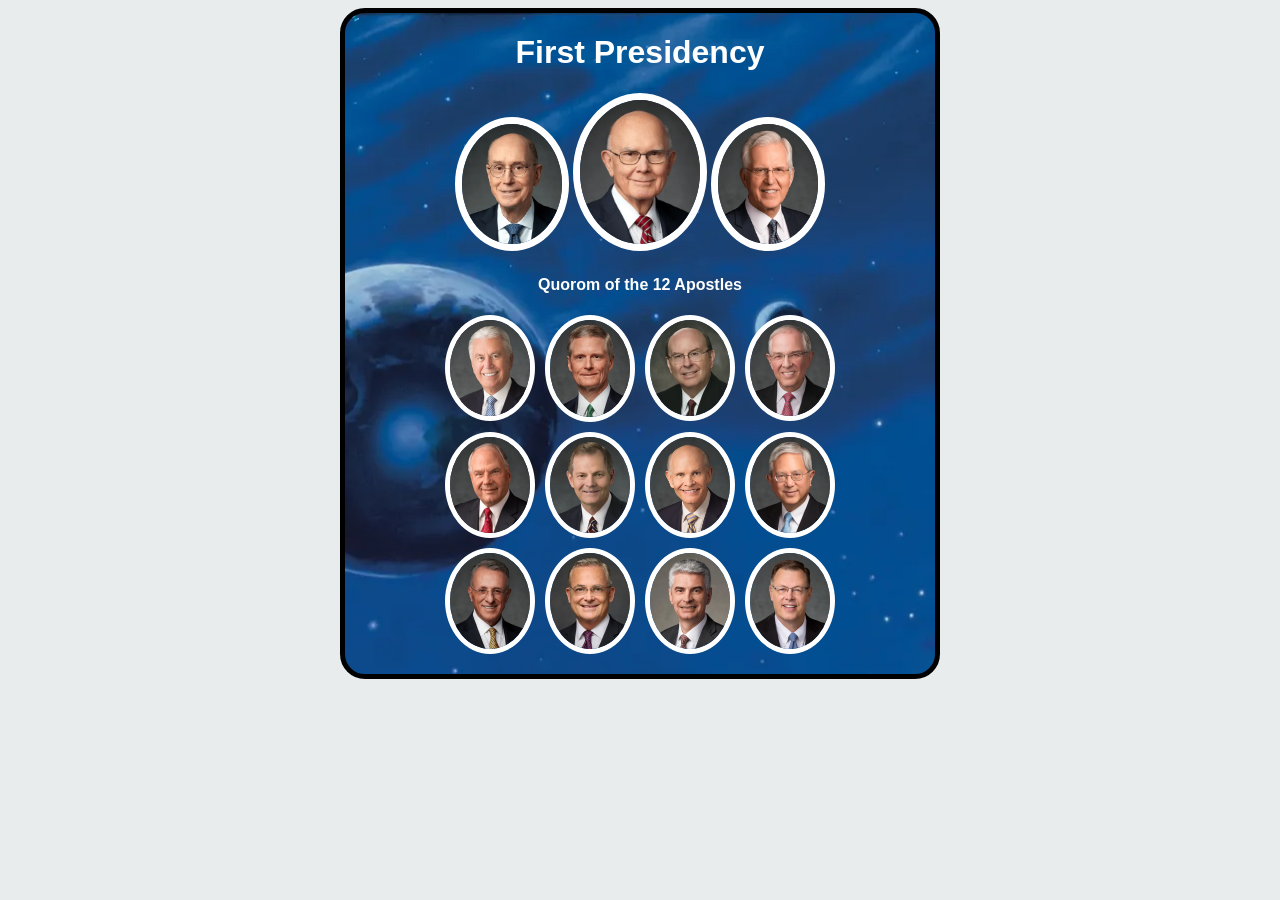
<file: ice/apostle_spotlight/apostles.html>
<!DOCTYPE html>
<html lang="en">
<head>
    <meta charset="UTF-8">
    <meta name="viewport" content="width=device-width, initial-scale=1.0">
    <title>Apostles Spotlights</title>
    <style>

        body {
            background: #e8eced;
            display: grid;
            place-items: center;
            color: white;
            font-family: Arial, Helvetica, sans-serif;
        }        
        
        .card {
            border: solid 5px black;
            border-radius: 25px;
            max-width: 1200px;
            text-align: center;
            background-image: url("images/christus.webp");
            background-position: right top;
            background-repeat: no-repeat;
        }

        .first-pres img {
            max-width: 100px;
            border: solid 7px white;
            border-radius: 100%;
        }

        #prophet {
            max-width: 120px;
        }

        #the-12 {
            display: grid;
            grid-template-columns: auto auto auto auto;
            grid-template-rows: auto auto auto auto;
            gap: 10px 10px;
            margin: 10px 100px;
        }

        #the-12 img {
            max-width: 80px;
            border: solid 5px white;
            border-radius: 100%;
        }

        img:hover, #the-12 img:hover {
            border-color: black;
            transition: transform 1s;
            transform: scale(1.1);
        }



    </style>
</head>
<body>
    <div class="card">
        <h1>First Presidency</h1>
        <div class="first-pres">
            <img src="images/eyring.webp" alt="">
            <img src="images/oaks.webp" alt="" id="prophet">
            <img src="images/christofferson.webp" alt="">
        </div>
        <h4>Quorom of the 12 Apostles</h1>
        <div id="the-12">
            <img src="images/uchtdorf.webp" alt="">
            <img src="images/bednar.webp" alt="">
            <img src="images/cook.webp" alt="">
            <img src="images/anderson.webp" alt="">
            <img src="images/rasband.webp" alt="">
            <img src="images/stevenson.webp" alt="">
            <img src="images/renlund.webp" alt="">
            <img src="images/gong.webp" alt="">
            <img src="images/soares.webp" alt="">
            <img src="images/kearon.webp" alt="">
            <img src="images/causse.webp" alt="">
            <img src="images/gilbert.webp" alt="">
        </div>
    </div>
</body>
</html>
</file>
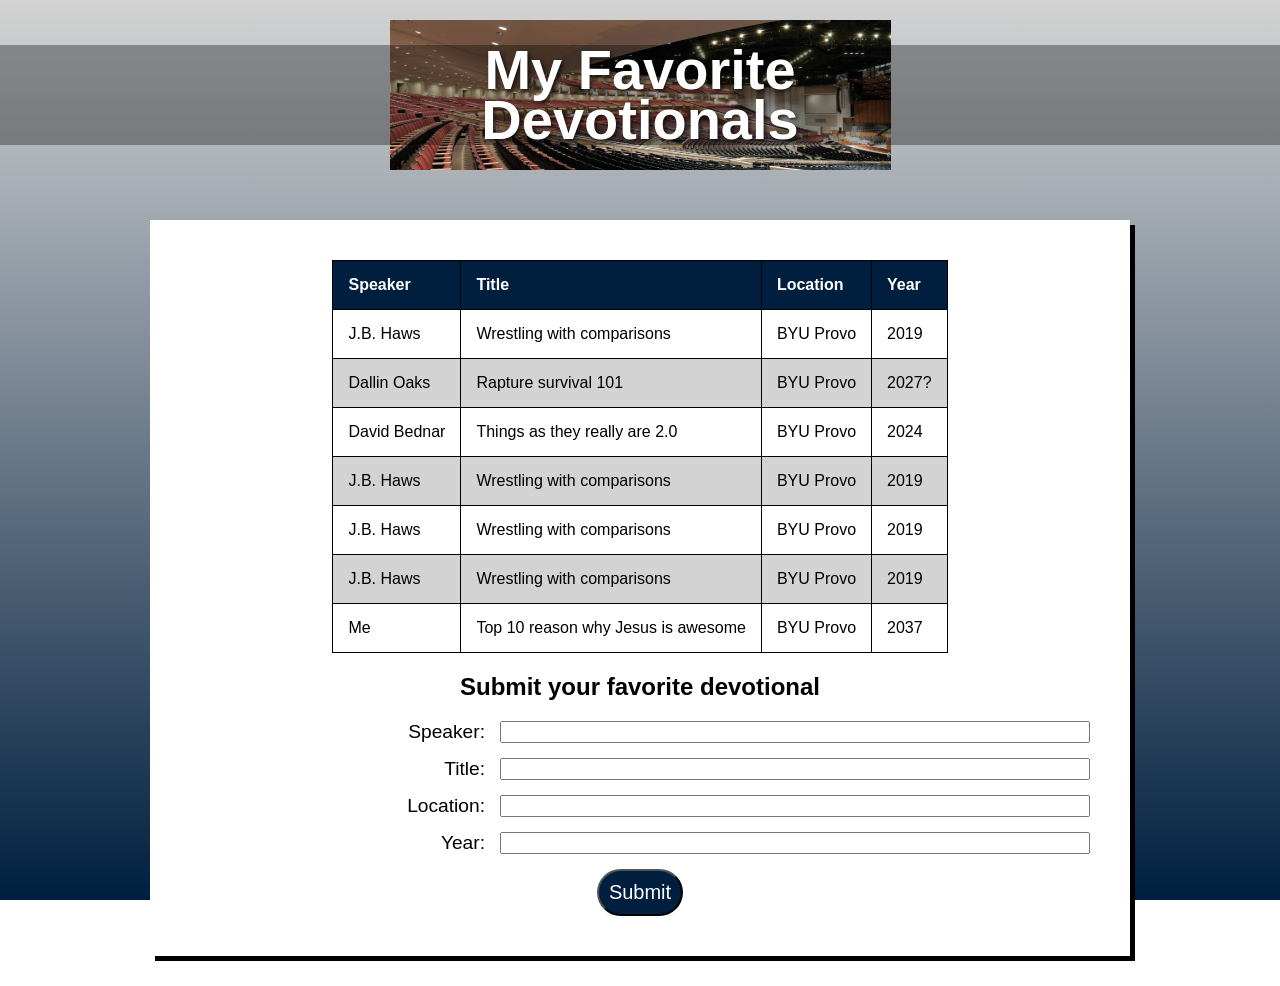
<file: ice/favorite_devo/favdevo.html>
<!DOCTYPE html>
<html lang="en">
<head>
  <meta charset="UTF-8" />
  <meta name="viewport" content="width=device-width, initial-scale=1.0"/>
  <title>My Favorite Devotionals</title>
  <link rel="stylesheet" href="styles/devostyles.css" />
</head>
<body>
  <div class="container">
    <header class="header">
      <div class="header-image">
        <h1>My Favorite<br>Devotionals</h1>
      </div>
    </header>
    <main>
      <div class="content-box">
        <table>
          <tr>
            <th>Speaker</th>
            <th>Title</th>
            <th>Location</th>
            <th>Year</th>
          </tr>
          <tr>
            <td>J.B. Haws</td>
            <td>Wrestling with comparisons</td>
            <td>BYU Provo</td>
            <td>2019</td>
          </tr>
          <tr>
            <td>Dallin Oaks</td>
            <td>Rapture survival 101</td>
            <td>BYU Provo</td>
            <td>2027?</td>
          </tr>
          <tr>
            <td>David Bednar</td>
            <td>Things as they really are 2.0</td>
            <td>BYU Provo</td>
            <td>2024</td>
          </tr>
          <tr>
            <td>J.B. Haws</td>
            <td>Wrestling with comparisons</td>
            <td>BYU Provo</td>
            <td>2019</td>
          </tr>
          <tr>
            <td>J.B. Haws</td>
            <td>Wrestling with comparisons</td>
            <td>BYU Provo</td>
            <td>2019</td>
          </tr>
          <tr>
            <td>J.B. Haws</td>
            <td>Wrestling with comparisons</td>
            <td>BYU Provo</td>
            <td>2019</td>
          </tr>
          <tr>
            <td>Me</td>
            <td>Top 10 reason why Jesus is awesome</td>
            <td>BYU Provo</td>
            <td>2037</td>
          </tr>
        </table>
        <h2>Submit your favorite devotional</h2>
        <form id="devoform">
          <label for="speaker">Speaker:</label>
          <input type="text" id="speaker" name="speaker" required>
          
          <label for="title">Title:</label>
          <input type="text" id="title" name="title" required>
          
          <label for="location">Location:</label>
          <input type="text" id="location" name="location" required>
          
          <label for="year">Year:</label>
          <input type="text" id="year" name="year" required>
          
          <button>Submit</button>
        </form>
      </div>
    </main>
  </div>
</body>
</html>
</file>
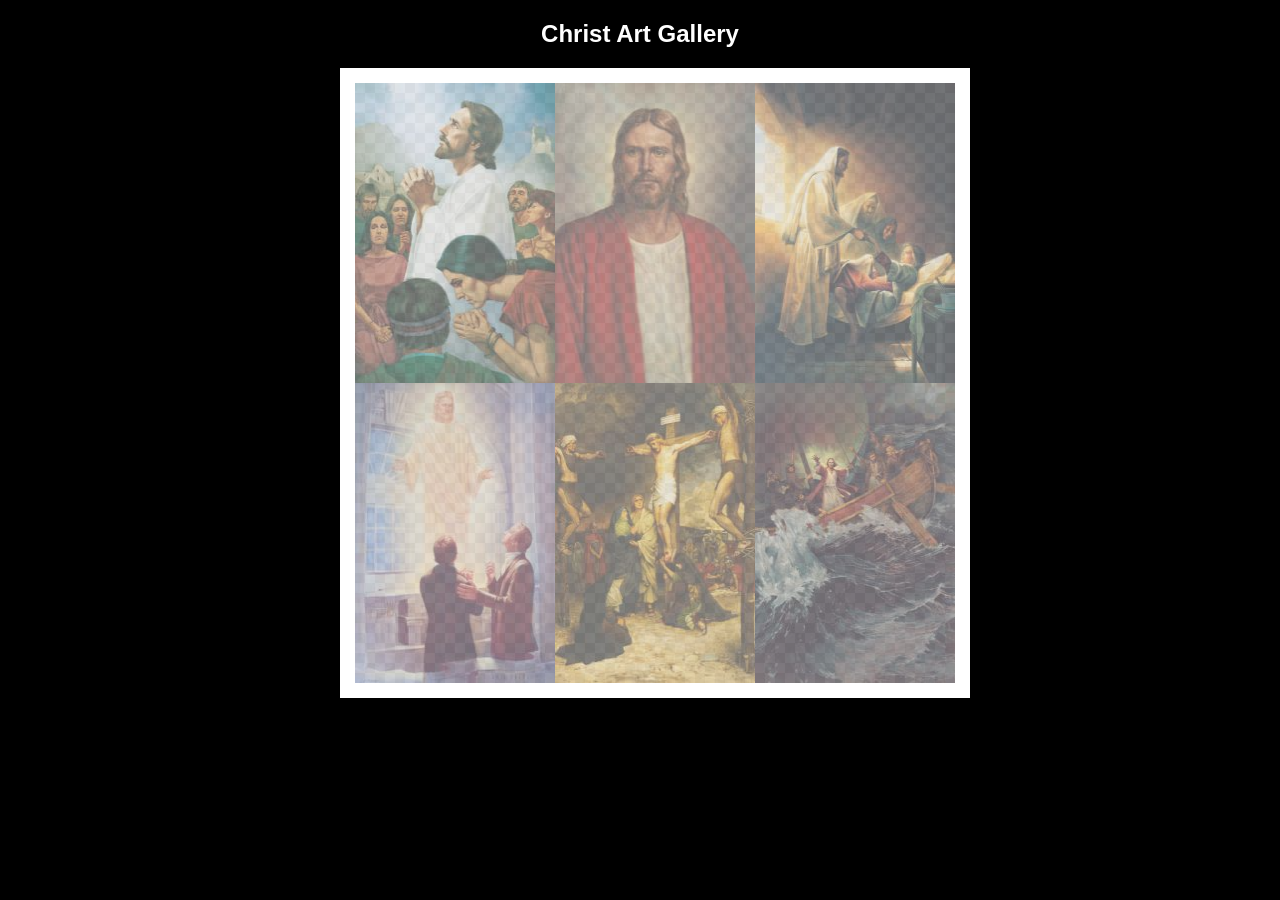
<file: ice/gallery/gallery.html>
<!DOCTYPE html>
<html lang="en">
<head>
    <meta charset="UTF-8">
    <meta name="viewport" content="width=device-width, initial-scale=1.0">
    <title>Images of Christ</title>
    <style>
        body {
            background: black;
        }
        #wrapper{
            width: 600px;
            margin: 0 auto;
        }
        nav {
            color: white;
            text-align: center;
            font-family: Haettenschweiler, 'Arial Narrow Bold', sans-serif;
        }
        #gallery{
            display: grid;
            grid-template-columns: 200px 200px 200px;
            border: 15px solid rgb(255, 255, 255);
            width: 100%;
            background-color: #ddd;
            background-image:
                linear-gradient(45deg, #ccc 26%, transparent 26%), 
                linear-gradient(135deg, #ccc 26%, transparent 26%),
                linear-gradient(45deg, transparent 75%, #ccc 75%),
                linear-gradient(135deg, transparent 75%, #ccc 75%);
            background-size: 20px 20px; /* Must be a square */
            background-position: 0 0, 10px 0, 10px -10px, 0px 10px; 
            
        }
        #gallery a {
            cursor: url('images/christus.png'), pointer;
        }
        #gallery img {
            /* make a thumbnail of the image that is 200x300 
               instead of using width and height here to help the page load faster */
            width: 200px; 
            height: 300px;

            opacity:50%;
            display:block;
        }
        #gallery img:hover{
            opacity: 100%;
        }
    </style>
</head>
<body>
    <div id="wrapper">
        <nav>
            <h1>Christ Art Gallery</h1>
        </nav>
        <main>
            <div id="gallery">
                <a href="images/big/img1.jpg"><img src="images/small/img1.jpg" alt="Christ praying with the Nephites" ></a>
                <a href="images/big/img2.jpg"><img src="images/small/img2.jpg" alt="Jesus the Christ" ></a>
                <a href="images/big/img3.jpg"><img src="images/small/img3.jpg" alt="Jesus Raising the Daughter of Jairus" ></a>
                <a href="images/big/img4.jpg"><img src="images/small/img4.jpg" alt="The Lord Appears in the Kirtland Temple" ></a>
                <a href="images/big/img5.jpg"><img src="images/small/img5.jpg" alt="Crucifixion of Jesus Christ" ></a>
                <a href="images/big/img6.jpg"><img src="images/small/img6.jpg" alt="Jesus Calms the Storm" ></a>
            </div>
        </main>
    </div>
</body>
</html>
</file>
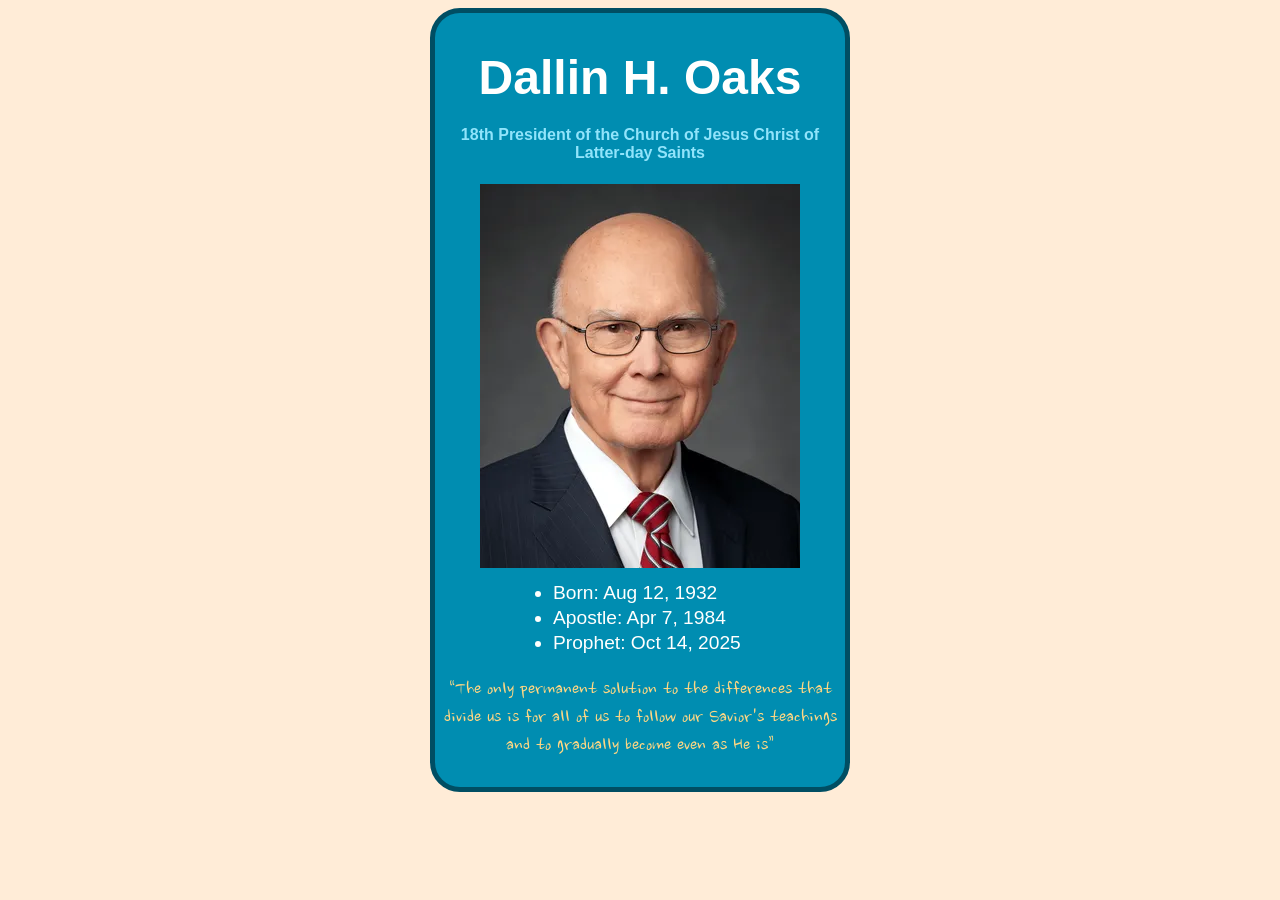
<file: ice/prophet_cards/oaks.html>
<!DOCTYPE html>
<html lang="en">
<head>
    <meta charset="UTF-8">
    <meta name="viewport" content="width=device-width, initial-scale=1.0">
    <title>Dallin H. Oaks</title>
    <style>
        /* Insert styles here, this is called an internal stylesheet  */

        @import url('https://fonts.googleapis.com/css2?family=Nanum+Brush+Script&family=Playfair+Display:ital,wght@0,400..900;1,400..900&family=Playwrite+NO:wght@100..400&display=swap');

        body {
            background: #FFECD7;
            display: grid;
            place-items: center;
        }

        div {
            background-color: #008db1;
            border: solid 5px #004E63;
            border-radius: 30px;
            max-width: 400px;
            text-align: center;
            padding: 5px;
        }

        h1 {
            color: #fffffe;
            font-family: Helvetica, sans-serif;
            font-size: 3em;
            margin-bottom: 10px;
        }

        a {
            color: #91e4fb;
            font-family: Arial, Helvetica, sans-serif;
            text-decoration: none;
        }

        ul {
            color: #fffffe;
            font-family: Arial, Helvetica, sans-serif;
            margin-top: 10px;
            text-align: left;
            margin-left: 70px;
        }

        li {
            margin: 3px;
            font-size: 1.2em;

        }

        p {
            color: #ffd783;
            font-family: nanum brush script;
            font-size: 1.4em;
        }


    </style>
</head>
<body>
    <div>
        <h1>Dallin H. Oaks</h1>
        <a href="https://www.churchofjesuschrist.org/?lang=eng"><h4>18th President of the Church of Jesus Christ of Latter-day Saints</h4></a>
        <img src="images/oaks.webp">
        <ul>
            <li>Born: Aug 12, 1932</li>
            <li>Apostle: Apr 7, 1984</li>
            <li>Prophet: Oct 14, 2025</li>
        </ul>
        <p>“The only permanent solution to the differences 
            that divide us is for all of us to follow our 
            Savior's teachings and to gradually become even as He is”</p>
    </div>
</body>
</html>
</file>
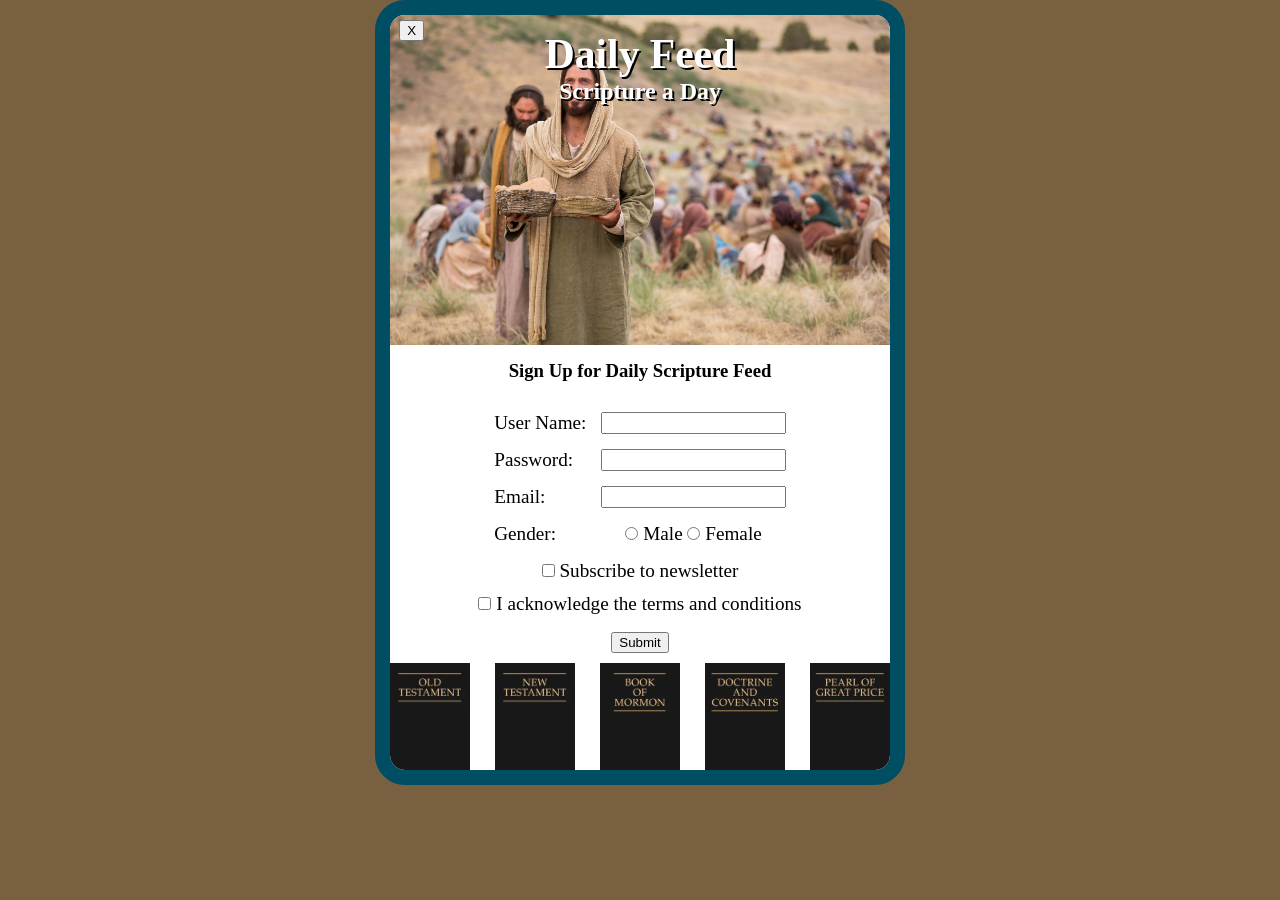
<file: ice/signup/signup.html>
<!DOCTYPE html>
<html lang="en">

<head>
    <meta charset="UTF-8">
    <meta name="viewport" content="width=device-width, initial-scale=1.0">
    <title>Daily Feed Sign Up</title>

    <style>
        * {
            margin: 0;
        }

        body {
            background: rgb(120, 96, 64);
            display: grid;
            justify-content: center;
        }

        #formContainer {
            border: solid 15px #004E63;
            border-radius: 30px 30px;
            text-align: center;
            background-color: white;
            width: 500px;
        }

        #header {
            background-image: url(images/jesus_feeds_5000.jpeg);
            background-size: cover;
            height: 300px;
            padding: 15px;
            color: white;
            text-shadow: 2px 2px black;
            border-top-left-radius: 15px;
            border-top-right-radius: 15px;
            margin-bottom: 15px;
        }

        h1 {
            font-size: 2.6em;
        }

        #myForm {
            margin-top: 20px;
            display: grid;
            grid-template-rows: 1fr .2fr;
            gap: 15px;
            justify-self: center;
            font-size: larger;
            padding: 10px;
        }

        #closeBtn {
            position: absolute;
            top: 20px;
            margin-left: -95px;
        }

        label {
            justify-self: start;
        }

        #textinput {
            grid-row: 1/2;
            display: grid;
            grid-template-columns: 1fr 2fr;
            gap: 15px;
            justify-self: center;
        }

        #buttonselect {
            grid-row: 2/3;
            display: grid;
            grid-template-columns: 1fr 2fr;
            gap: 15px;
            justify-content: left;
        }

        #conditions {
            margin-top: 15px;
        }

        #footer {
            display: grid;
            grid-template-columns: auto auto auto auto auto;
            justify-content: space-between;
        }

        #footer img {
            max-width: 80px;
        }

        #ot {
            grid-column: 1;
            border-bottom-left-radius: 15px;
        }

        #nt {
            grid-column: 2;
        }

        #bom {
            grid-column: 3;
        }

        #dc {
            grid-column: 4;
        }

        #pogp {
            grid-column: 5;
            border-bottom-right-radius: 15px;
        }



    </style>




</head>

<body>
    <div id="formContainer">
        <div id="header">
            <h1>Daily Feed</h1>
            <h2>Scripture a Day</h2>
        </div>
        <h3>Sign Up for Daily Scripture Feed</h3>
        <form id="myForm">
            <div id="textinput">
                <button type="button" id="closeBtn">X</button>
                <label for="username">User Name:</label>
                <input type="text" id="username" name="username" required>

                <label for="password">Password:</label>
                <input type="password" id="password" name="password" required>

                <label for="email">Email:</label>
                <input type="email" id="email" name="email" required>

                <label>Gender:</label>
                <div>
                    <input type="radio" id="male" name="gender" value="male" required>
                    <label for="male">Male</label>
                    <input type="radio" id="female" name="gender" value="female" required>
                    <label for="female">Female</label>
                </div>
            </div>

            <div -d="buttonselect">
                <section>
                    <input type="checkbox" id="newsletter" name="newsletter">
                    <label for="newsletter">Subscribe to newsletter</label>
                </section>

                <section>
                    <input type="checkbox" id="conditions" name="conditions" required>
                    <label for="conditions">I acknowledge the terms and conditions</label>
                </section>
            </div>

            <section>
                <button type="submit">Submit</button>
            </section>
        </form>
        <div id="footer">
            <img src="images/old_testament.webp" id="ot">
            <img src="images/new_testament.webp" id="nt">
            <img src="images/book_of_mormon.webp" id="bom">
            <img src="images/doctrine_and_covenants.webp" id="dc">
            <img src="images/pearl_of_great_price.webp" id="pogp">
        </div>
    </div>

    <div id="output"></div>

    <script>
        // Here is some Javascript to start looking forward to wdd131
        document.getElementById("closeBtn").addEventListener("click", function () {
            document.getElementById("formContainer").style.display = "none";
         });
        const form = document.getElementById('myForm');
        const output = document.getElementById('output');

        form.addEventListener('submit', function (event) {
            event.preventDefault(); // Stop form from actually submitting

            const formData = new FormData(form);
            const entries = [];

            for (const [key, value] of formData.entries()) {
                if (key == "password") {
                    entries.push(`<strong>${key}</strong>: ${value} (you should probably encrypt the password)`);
                } else {
                    entries.push(`<strong>${key}</strong>: ${value}`);
                }
            }

            output.innerHTML = `
            <br>  
            <h3>Here is the data that would be sent to the server:</h3>
            <ul>
                ${entries.map(item => `<li>${item}</li>`).join('')}
            </ul>
            `;
                });
    </script>

</body>

</html>
</file>
<file: style.css>
@import url('https://fonts.googleapis.com/css2?family=Roboto+Mono:ital,wght@0,100..700;1,100..700&display=swap');
@import url('https://fonts.googleapis.com/css2?family=Nunito+Sans:ital,opsz,wght@0,6..12,200..1000;1,6..12,200..1000&family=Roboto+Mono:ital,wght@0,100..700;1,100..700&display=swap');


body {
    background-color: #F6f7EB;
    margin: 0%;
    font-family: roboto mono;
}

header {
    background-color: #44bba4;
    display: grid;
    grid-template-columns: 105px 1fr;
    justify-content: left;
}

header h1 {
    margin: 10px 0 0 50px;
    padding: 10px;
    grid-column: 2/3;
    color: #F6f7EB;
    text-shadow: 4px 4px 2px #e94f37;
    justify-self: left;
}

nav {
    display: flex;
    grid-column: 1/3;
}

nav a:hover {
    background-color: #e94f37;
    color: #F6f7EB;
}

nav a {
    color: #393e41;
    padding: 10px;
    text-decoration: none;
}

img {
    max-height: 105px;
    grid-column: 1/2;
    justify-self: left;
}

h1 {
    font-size: 1.9em;
} 

h2 {
    font-size: 2em;
}

p {
    font-size: 1.2em;
}

div {
    text-align: center;
    color: #393e41;
}

table {
  border-collapse: collapse;
  margin: auto;
  font-size: 1.5em;
  font-family: nunito sans;
}

table a {
    text-decoration: none;
    color: #393e41;
}

table a:hover {
    color: #F6f7EB;
}

th {
  background-color: #e94f37;
  color: #44bba4;
}

th, td {
  padding: 15px;
  text-align: left;
  border: 1px solid #44bba4;
}

tr:nth-child(odd) {
  background-color: #44bba4;
}

tr:hover {
  background-color: #3f88c5;
  cursor: default;
}

form {
    margin-top: 20px;
    display: grid;
    grid-template-columns: 1fr 2fr;
    gap: 15px;
    justify-self: center;
    font-size: larger;
}

label {
    justify-self: end;
}

button {
    justify-self: center;
    grid-column: 1/3;
    color: #F6f7EB;
    background-color: #e94f37;
    font-size: 20px;
    border-radius: 25px;
    padding: 10px;
    border-color: #44bba4;
    font-family: nunito sans;
}

button:hover {
    color:#e94f37;
    background-color: white;
    border-color: #393e41;
}
</file>
<file: wrr/styles/style.css>
#content {
    max-width: 1600px;
    margin: 0 auto;
}

#hero-msg h1 {
    text-align: center;
    text-shadow: 2px 1px white;
}

#hero-msg p {
    color: white;
    text-shadow: 2px 1px black;
}

.button-box{
    text-align: center;
}

main section {
    text-align: center;
}

main section img {
    box-sizing: border-box;
}

#background {
    height: 725px;
    background-color: #B38A58;
    grid-column-start: 1;
    grid-column-end: 12;
    grid-row-start: 4;
    grid-row-end: 10;
}

body {
    background-color: #6F732F;
    font-size: 22px;
    margin: 0;
    padding: 0;
}

header {
    background-color: #B38A58;
    display: grid;
    grid-template-columns: 150px auto;
}

#logo_link {
    padding-top: 5px;
    justify-self: center;
    align-self: center;
}

nav {
    display: flex;
    justify-content: space-around;
}

nav a:hover {
    background-color: #264027;
    color: white;
}

nav a {
    color: #0d1f22;
    padding: 6px;
    text-decoration: none;
}

#hero {
    display: grid;
    grid-template-columns: 1fr 3fr 1fr;
}

#book, #join {
    background-color: #B38A58;
    padding: 10px;
    border-radius: 25px;
    color: #0d1f22;
    text-decoration: none;
    font-size: 18px;
    margin-top: 10px;
}

#book:hover, #join:hover {
    background-color: #264027;
    color: white;
    text-decoration: none;
}

.msg {
    color: black;
    line-height: 1.5em;
    padding: 35px;
    grid-column-start: 6;
    grid-column-end: 11;
    grid-row-start: 6;
    grid-row-end: 8;
    box-shadow: 5px 5px 10px #6f7364;
}

footer {
    padding: 25px 50px;
    margin-top: 200px;
    background-color: #0d1f22;
    color: white;
    display: flex;
    justify-content: space-around;
    align-items: center;
}

footer a {
    color: white;
}

footer a:hover {
    color: #B38A58;
}

footer p {
    font-size: 1.2em;
} 

.icon {
    width: 80px;
    padding-top: 10px;
}

.home-title{
    font-size: 2em;
    margin-top: 10px;
}

h2 {
    margin: 0;
}

#logo_link {
    padding-top: 5px;
}

#hero-box {
    text-align: center;
    grid-column: 1/4;
    grid-row: 1/3;
    z-index: -1;
}

#hero-msg {
    text-align: center;
    grid-column: 2/3;
    grid-row: 1/2;
    margin-top: 100px;
}

#hero-img { 
    width: 100%; 
    height: 100%;
}

.rivers-card, .camping-card, .rapids-card {
    margin: 200px 0;
    grid-row-start: 2;
    grid-row-end: 4;
}

.rivers-card {
    grid-column-start: 2;
    grid-column-end: 5;
}

.camping-card {
    grid-column-start: 5;
    grid-column-end: 8;
}

.rapids-card {
    grid-column-start: 8;
    grid-column-end: 11;
}

.card-img {
    border: 10px solid #0d1f22;
    transition: transform 1s;
    box-shadow: 5px 5px 10px #6f7364;
}

.card-img:hover {
    opacity: .6;
    transform: scale(1.1);
}

.card-img, .mountains {
    width: 100%;
}

.mountains {
    grid-column-start: 2;
    grid-column-end: 8;
    grid-row-start: 5;
    grid-row-end: 9;
    box-shadow: 5px 5px 10px #6f7364;
}



@media screen and (max-width: 900px) {
    #hero, .home-grid {
        display: block;
        height: auto;
    }
    nav, footer {
        flex-direction: column;
    }
    nav a {
        display: block;
        padding: 15px;
    }
    #hero {
        margin-top: 0;
    }
    #hero-msg {
        margin-top: 0;
    }
    #hero-msg h4 {
        display: none;
    }
    #hero-msg h1 {
        color: black;
    }
    .home-title {
        font-size: 25px;
    }
    .rivers-card, .camping-card, .rapids-card { 
        margin: 50px auto;
        width: 60%;
    }
    #background {
        display: none;
    }
    .mountains, .msg {
        width: 80%;
        display: block;
        margin: 0 auto;
    }
    footer {
        margin-top: 25px;
    }
}
</file>
<file: positioning/positionstyles.css>
/* CSS - Name: "positionstyles.css" */
/* Activity 1 styles */
.content1 {
  display: grid;
  grid-template-columns: 1fr 1fr;
  grid-template-rows: 1fr 1fr 1fr 1fr;
  gap: 20px;
  justify-items: center;

}
.red1 { 
  height: 100px;
  width: 100%;
  background-color: red; 
  grid-column: 1/3;

} 
.green1 {
  width: 200px; 
  height: 200px; 
  background-color: green; 
  justify-self: center;

} 
.yellow1 {
  width: 200px; 
  height: 200px; 
  background-color: gold; 
  justify-self: center;

} 
.blue1 {
  width: 100%;
  height: 100px; 
  background-color: blue;
  grid-column: 1/3;

} 
/* Activity 2 styles */ 
.content2 {
  display: grid;
  grid-template-columns: 50px 50px 50px 50px 50px;
}
.red2 {
  width: 100px; 
  height: 100px; 
  background-color: red; 
} 
.green2 { 
  width: 100px; 
  height: 100px; 
  background-color: green; 
  margin-top: 50px;
} 
.yellow2 {
  width: 100px; 
  height: 100px; 
  background-color: gold; 
  margin-top: 100px;
} 
.blue2 {
  width: 100px; 
  height: 100px; 
  background-color: blue; 
  margin-top: 150px;
} 
/* Activity 3 styles */ 
.content3 {
  display: grid;
  grid-template-columns: 1fr 50px 1fr;
}
.red3 {
  width: auto; 
  height: 100px; 
  background-color: red; 
  grid-column: 1/4;
} 
.green3 {
  width: auto; 
  height: 100px; 
  background-color: green;
  grid-column: 1/2;
} 
.yellow3 {
  width: auto; 
  height: 100px; 
  background-color: gold; 
  grid-column: 3/4;
} 
.blue3 {
  width: auto;
  height: 100px; 
  background-color: blue; 
  grid-column: 1/4;
} 
/* Activity 4 styles */ 
.content4 {
  display: grid;
  grid-template-columns: 1fr 1fr;
  grid-template-rows: 1fr 1fr 1fr;
  height: 400px;
}
.red4 {
  width: auto; 
  height: auto; 
  background-color: red; 
  grid-row: 1/4;
} 
.green4 {
  width: auto; 
  height: auto; 
  background-color: green; 

} 
.yellow4 {
  width: auto; 
  height: auto; 
  background-color: gold; 
} 
.blue4 {
  width: auto; 
  height: auto; 
  background-color: blue; 
} 
/* Activity 5 styles */ 
.content5 {
  
  height: 400px;
}
.red5 { 
  width: auto; 
  height: 100px; 
  background-color: red; 
} 
.green5 { 
  width: 100px; 
  height: 100px; 
  background-color: green;
  float: left;

} 
.yellow5 {
  width: auto; 
  height: 200px; 
  background-color: gold; 


} 
.blue5 {
  width: auto; 
  height: 100px; 
  background-color: blue; 
} 
/* Activity 6 styles */ 
.content6 {
  display: grid;
  grid-template-columns: .5fr .5fr 1fr .5fr .5fr;
  grid-template-rows: .5fr .5fr 1fr .5fr .5fr;
  justify-items: self;
  width: 600px;
  height: 600px;
}
.red6 {
  width: auto; 
  height: auto; 
  background-color: red;
  grid-column: 1/4; 
  grid-row: 1/3;
  z-index: -4;
} 
.green6 {
  width: auto; 
  height: auto; 
  background-color: green; 
  grid-row: 4/6;
  grid-column: 1/3;
} 
.yellow6 {
  width: auto; 
  height: auto; 
  background-color: gold; 
  grid-column: 4/6;
  grid-row: 3/6;
} 
.blue6 {
  width: auto; 
  height: auto; 
  background-color: blue; 
  grid-column: 2/5;
  grid-row: 2/5;
  z-index: -3;
} 


/* Do not make any changes below here */
.activity {
  width: 70%; 
  margin: 20px auto; 
  font-family: Arial, sans-serif; 
  border: 1px solid black; 
  padding: 10px; 
  clear:both; 
  overflow: auto;
} 

.hint {
  border: 1px solid grey;
  background: #e0e0e0;
  padding: .5em;
  position: relative;
  margin: 1em 0;
}
.hint h3 {
  margin: 0;
}
.hint:hover {
  background: #d0d0d0;
}
.hint > div {
  display: none;
}

.hint input[type=checkbox] {
  position: absolute;
  width: 100%;
  height: 100%;
  opacity: 0;
  z-index: 1;
  cursor: pointer;
}

.hint input[type=checkbox]:checked ~ div {
  display: block;
}

.hint i {
  position: absolute;
  transform: translate(-6px, 0);
  margin-top: 16px;
  right: 10px;
  top: -3px;
}
.hint i:before, .hint i:after {
  content: "";
  position: absolute;
  background-color: black;
  width: 3px;
  height: 9px;
}
.hint i:before {
  transform: translate(2px, 0) rotate(45deg);
}
.hint i:after {
  transform: translate(-2px, 0) rotate(-45deg);
}

.hint input[type=checkbox]:checked ~ i:before {
  transform: translate(-2px, 0) rotate(45deg);
}
.hint input[type=checkbox]:checked ~ i:after {
  transform: translate(2px, 0) rotate(-45deg);
}
.hint a {
  position: relative;
  z-index: 1;
}
</file>
<file: ice/favorite_devo/styles/devostyles.css>
body {
  margin: 0;
  height: 100%;
  font-family: Arial, sans-serif;
  background: linear-gradient(to bottom, #d3d3d3, #001f3f);
  background-repeat: no-repeat; /* Just in case */
  background-attachment: fixed;
}

.container {
  text-align: center;
}

.header {
  padding: 20px 0;
}

.header-image {
  background-image: url('../images/icenter.png'); /* Replace with your image */
  background-repeat: no-repeat;
  background-position: center;
  height: 150px;
  display: flex;
  flex-direction: column;
  justify-content: center;
  color: white;

}

.header-image h1 {
  margin: 0;
  line-height: 0.9;
    font-size: 3.5em;
  font-weight: bold;
  text-shadow: 2px 2px 4px rgba(0, 0, 0, 0.7);
  background: #00000055;
}

.content-box {
  background-color: white;
  margin: 30px auto;
  width: 90%;
  max-width: 900px;
  padding: 40px;
  box-shadow: 5px 5px 0px black;
  min-height: 400px;
  text-align: center;
}

table {
  border-collapse: collapse;
  margin: auto;
}

th {
  background-color: #001f3f;
  color: white;
}

th, td {
  padding: 15px;
  text-align: left;
  border: 1px solid black;
}

tr:nth-child(odd) {
  background-color: lightgray;
}

tr:hover {
  background-color: lightblue;
  cursor: grab;
}

form {
  display: grid;
  grid-template-columns: 1fr 2fr;
  gap: 15px;
  justify-self: center;
  font-size: larger;
}

label {
  justify-self: end;
}

button {
  justify-self: center;
  grid-column: 1 / 3;
  color: white;
  background-color: #001f3f;
  font-size: 20px;
  border-radius: 25px;
  padding: 10px;
}

button:hover {
  color:#001f3f;
  background-color: white;
}
</file>
